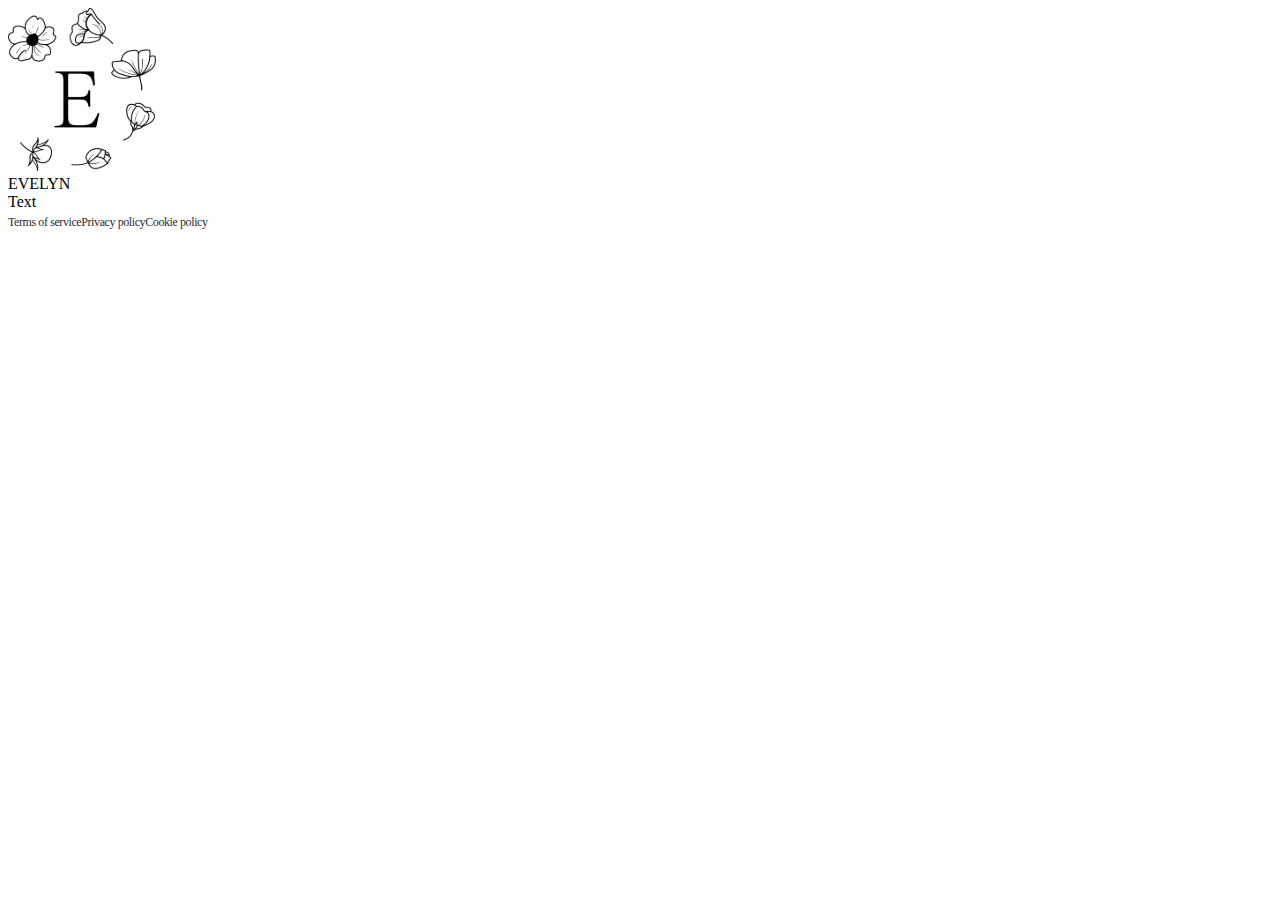
<file: cookie-policy.html>
<!doctype html>
<html lang="en">

<head>
    <!-- Required meta tags -->
    <meta charset="utf-8">
    <meta name="viewport" content="width=device-width, initial-scale=1">
    <meta name="description" content="Skipper agency, online booking platform for charter industry professionals.">
    <meta name="keywords" content="fertility, billings, ovulation, app, evelyn, flo, period, calendar">

    <!-- Style CSS -->
    <link rel="stylesheet" href="css/main.css">

    <!-- Bootstrap CSS -->
    <link href="https://cdn.jsdelivr.net/npm/bootstrap@5.0.2/dist/css/bootstrap.min.css" rel="stylesheet"
        integrity="sha384-EVSTQN3/azprG1Anm3QDgpJLIm9Nao0Yz1ztcQTwFspd3yD65VohhpuuCOmLASjC" crossorigin="anonymous">

    <title>Billings Ovulation Method</title>
</head>

<div class="bg-color d-flex flex-column min-vh-100">        
    <div class="container mx-1">
        <div class="row mb-5 g-5">
            <div class="col">
                <a href="index.html"> <img class="p-5" src="images/Logo.svg" alt="Logo"></a>
            </div>
            <div class="col">
                <span>EVELYN</span>
            </div>
            <!-- <div class="col">
                <span id="login">Login</span>
            </div> -->
        </div>
    </div>

    <div class="container inner-container mx-5 justify-content-md-center">
Text
    </div>

    <footer class="mt-auto">
        <div class="container mx-1">
            <div class="row">
                <div class="col-6 footer-text">
                    <div class="col">
                        <a href="terms-of-service.html">Terms of service</a>
                    </div>
                    <div class="col">
                        <a href="privacy-policy.html">Privacy policy</a>
                    </div>
                    <div class="col">
                        <a href="cookie-policy.html">Cookie policy</a>
                    </div>
                </div>
            </div>
        </div>
    </footer>
</div>
</file>
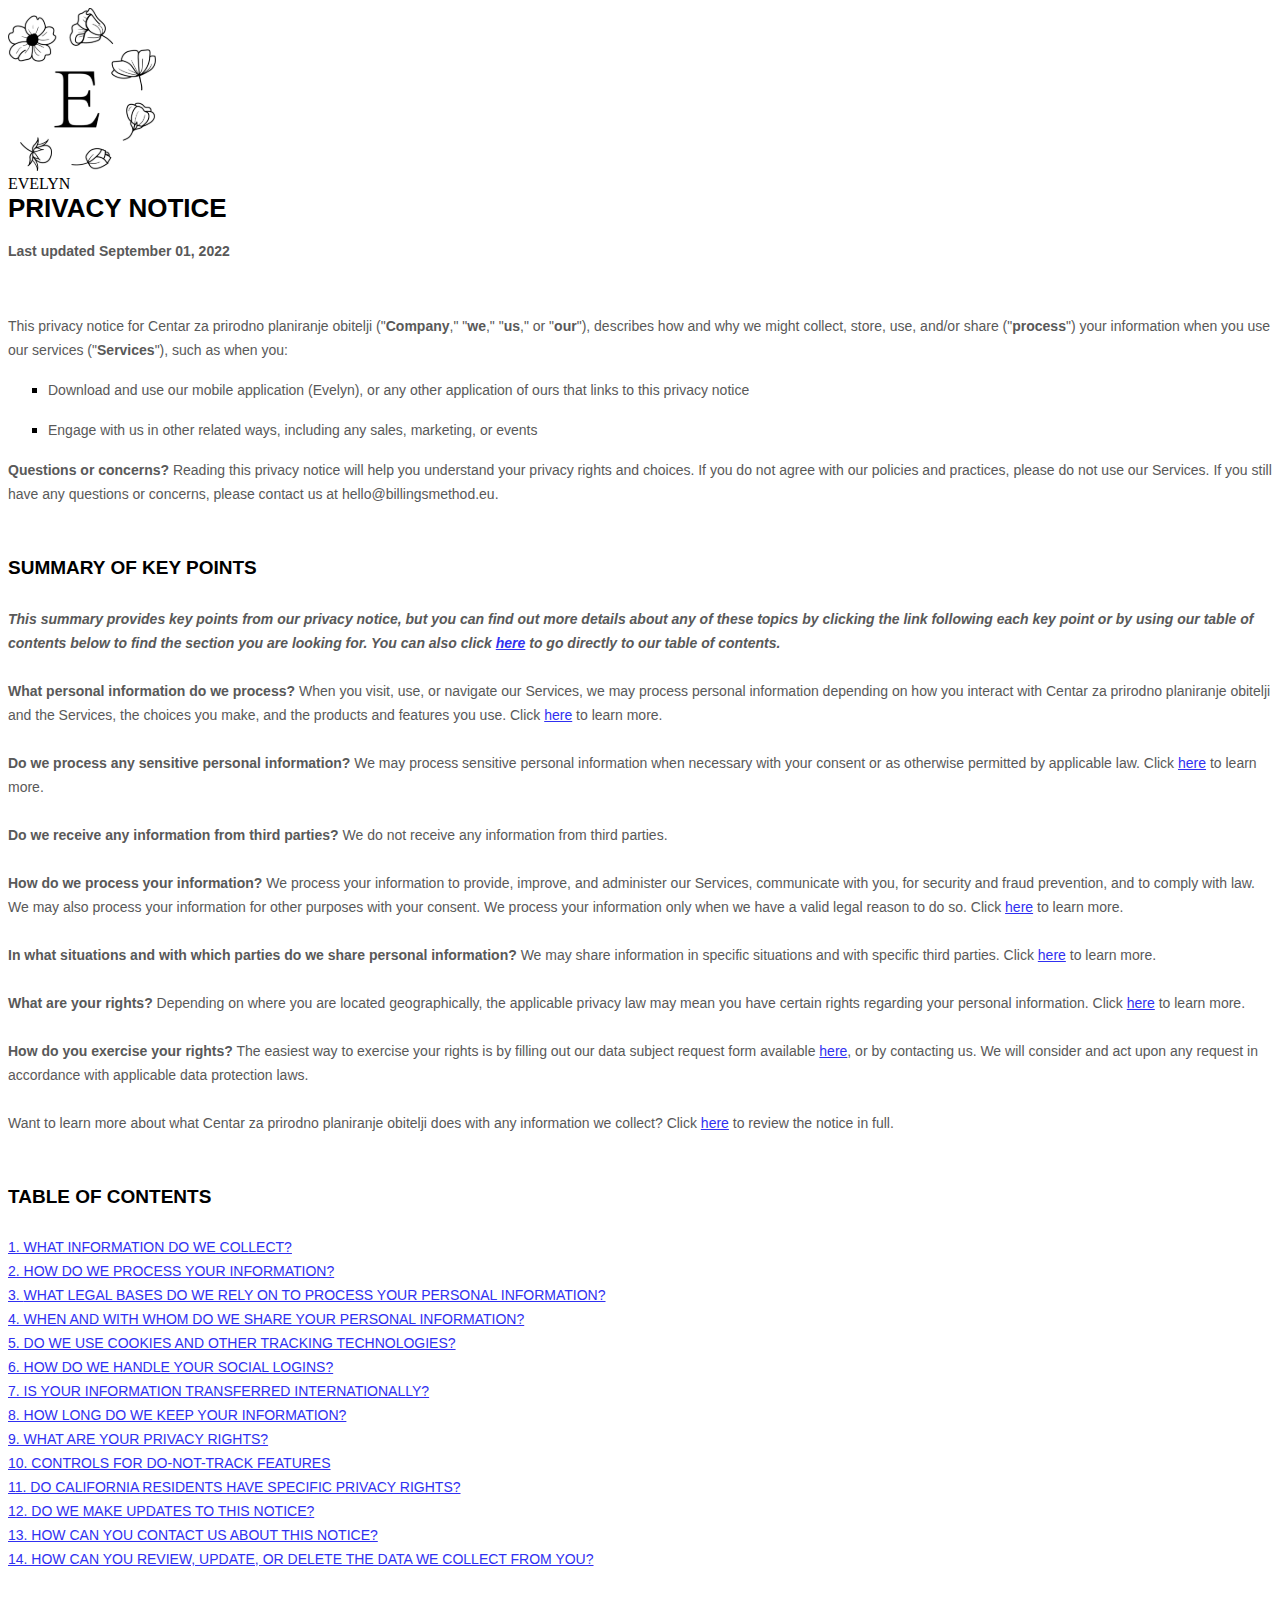
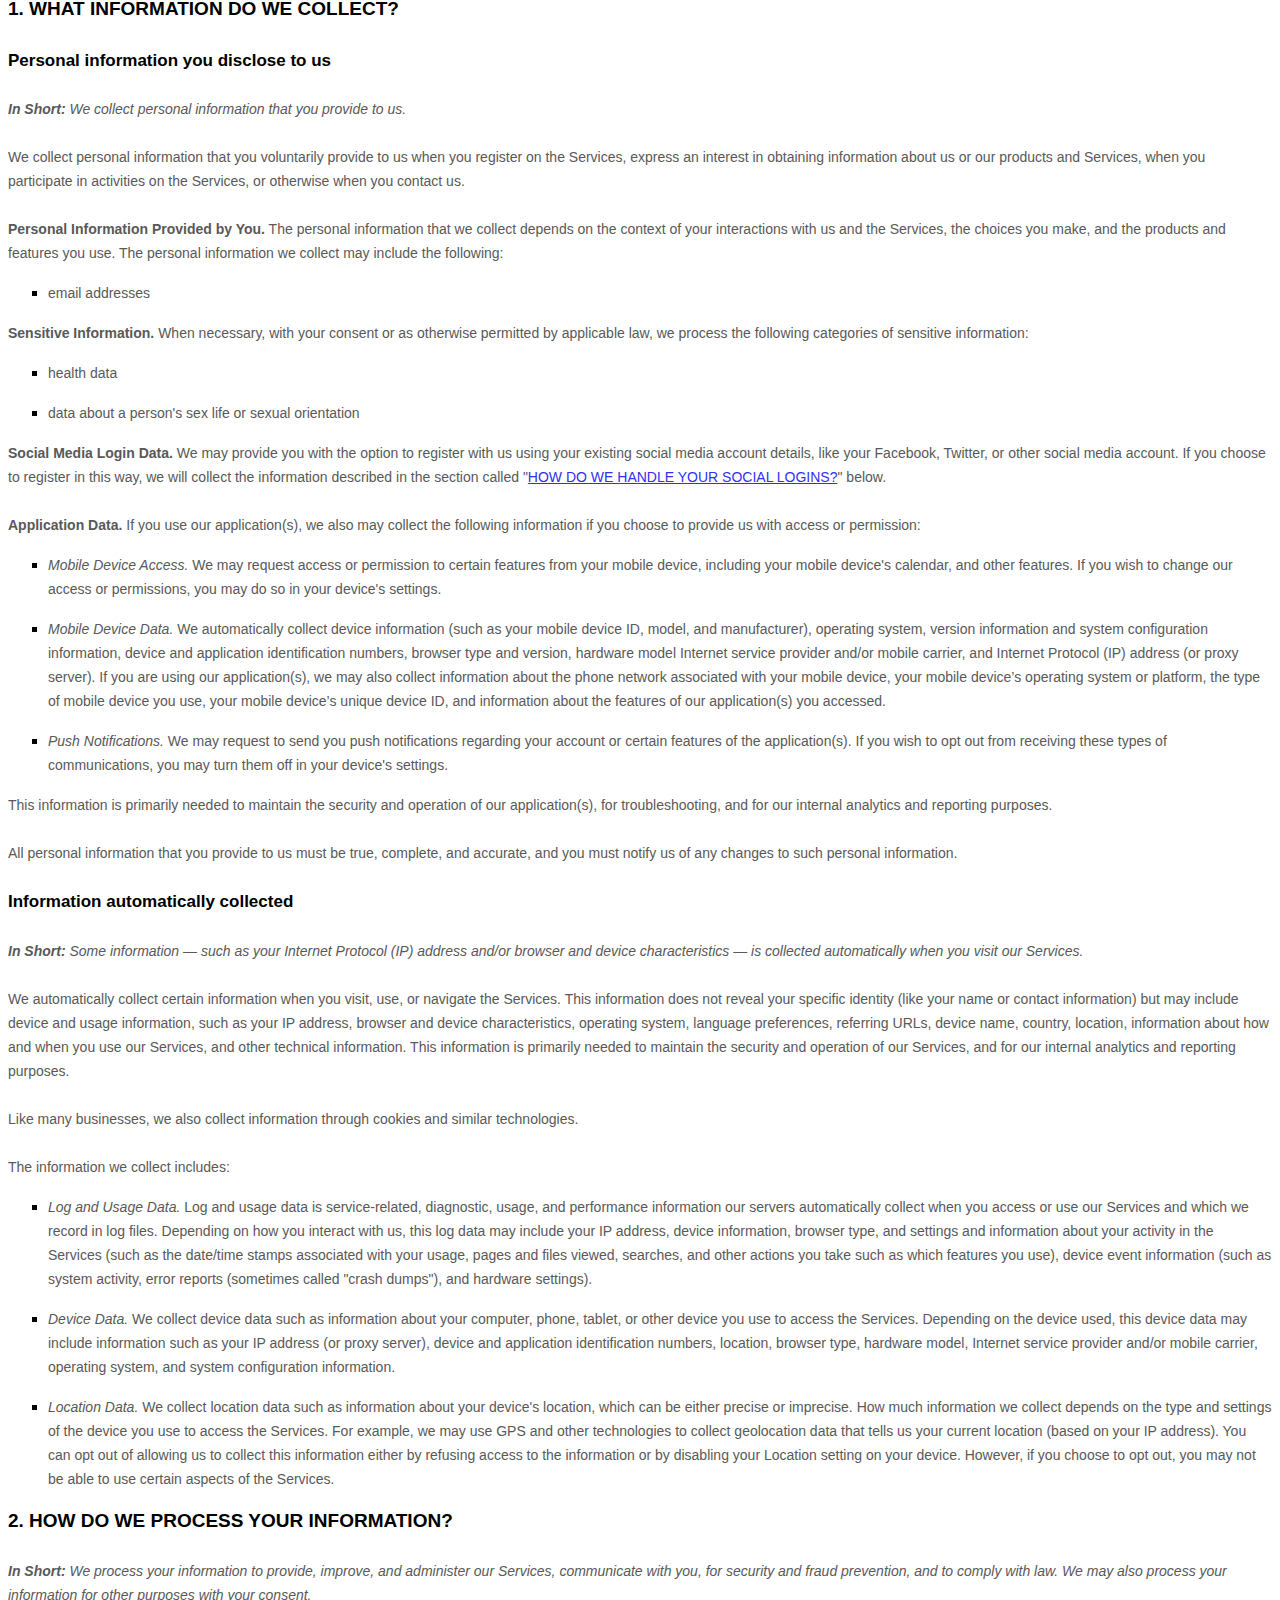
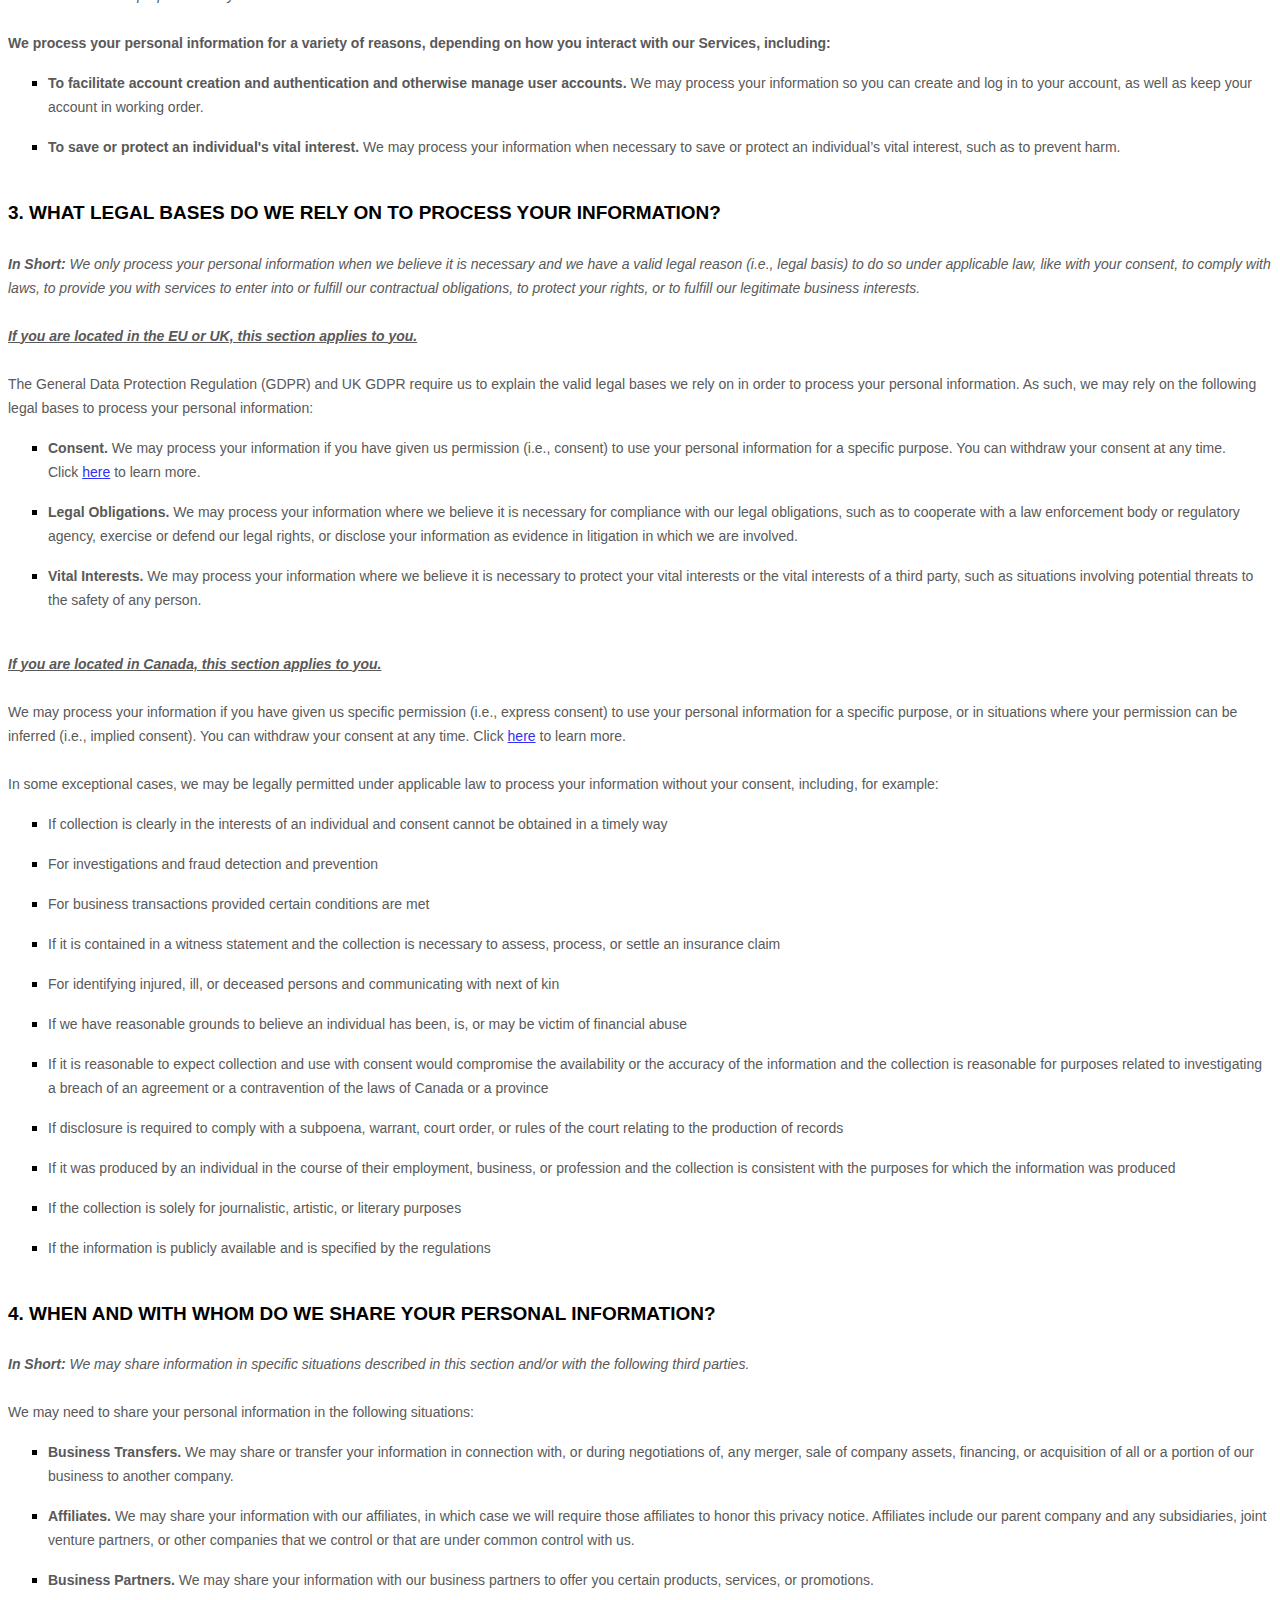
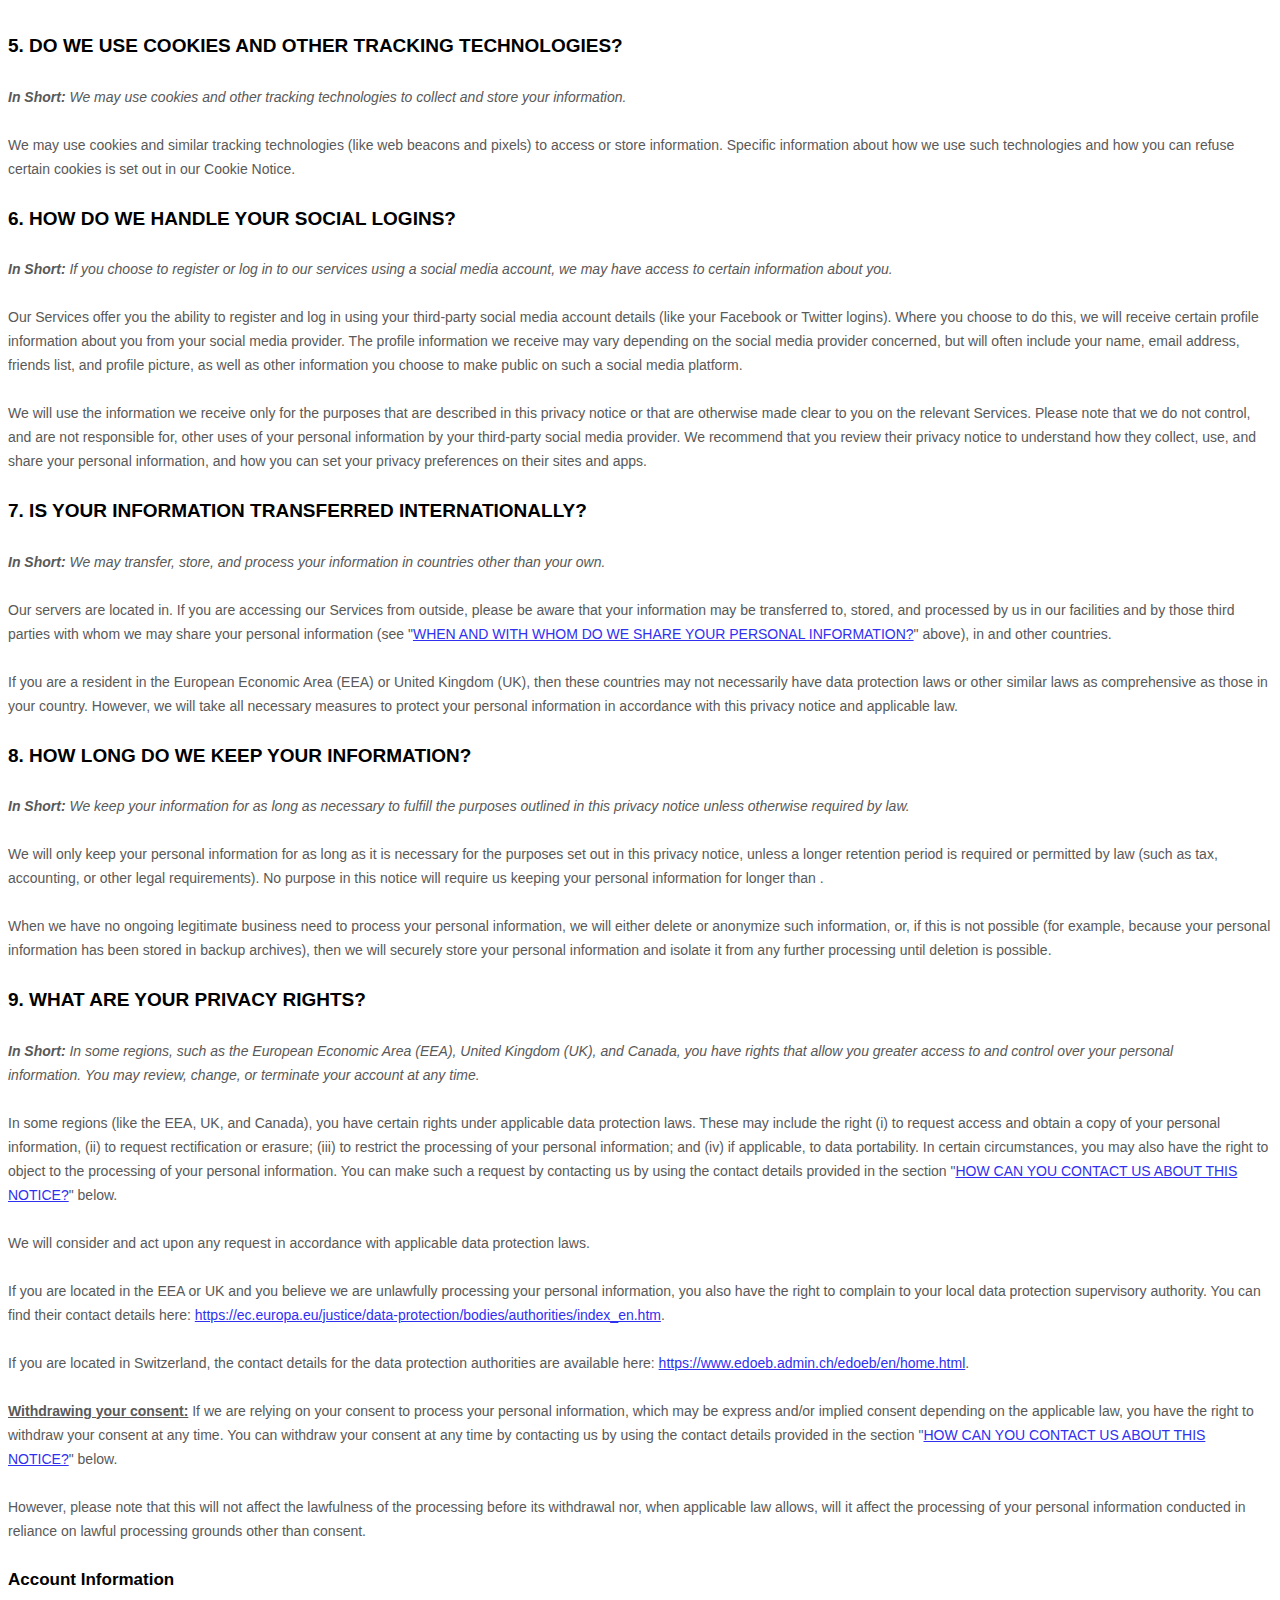
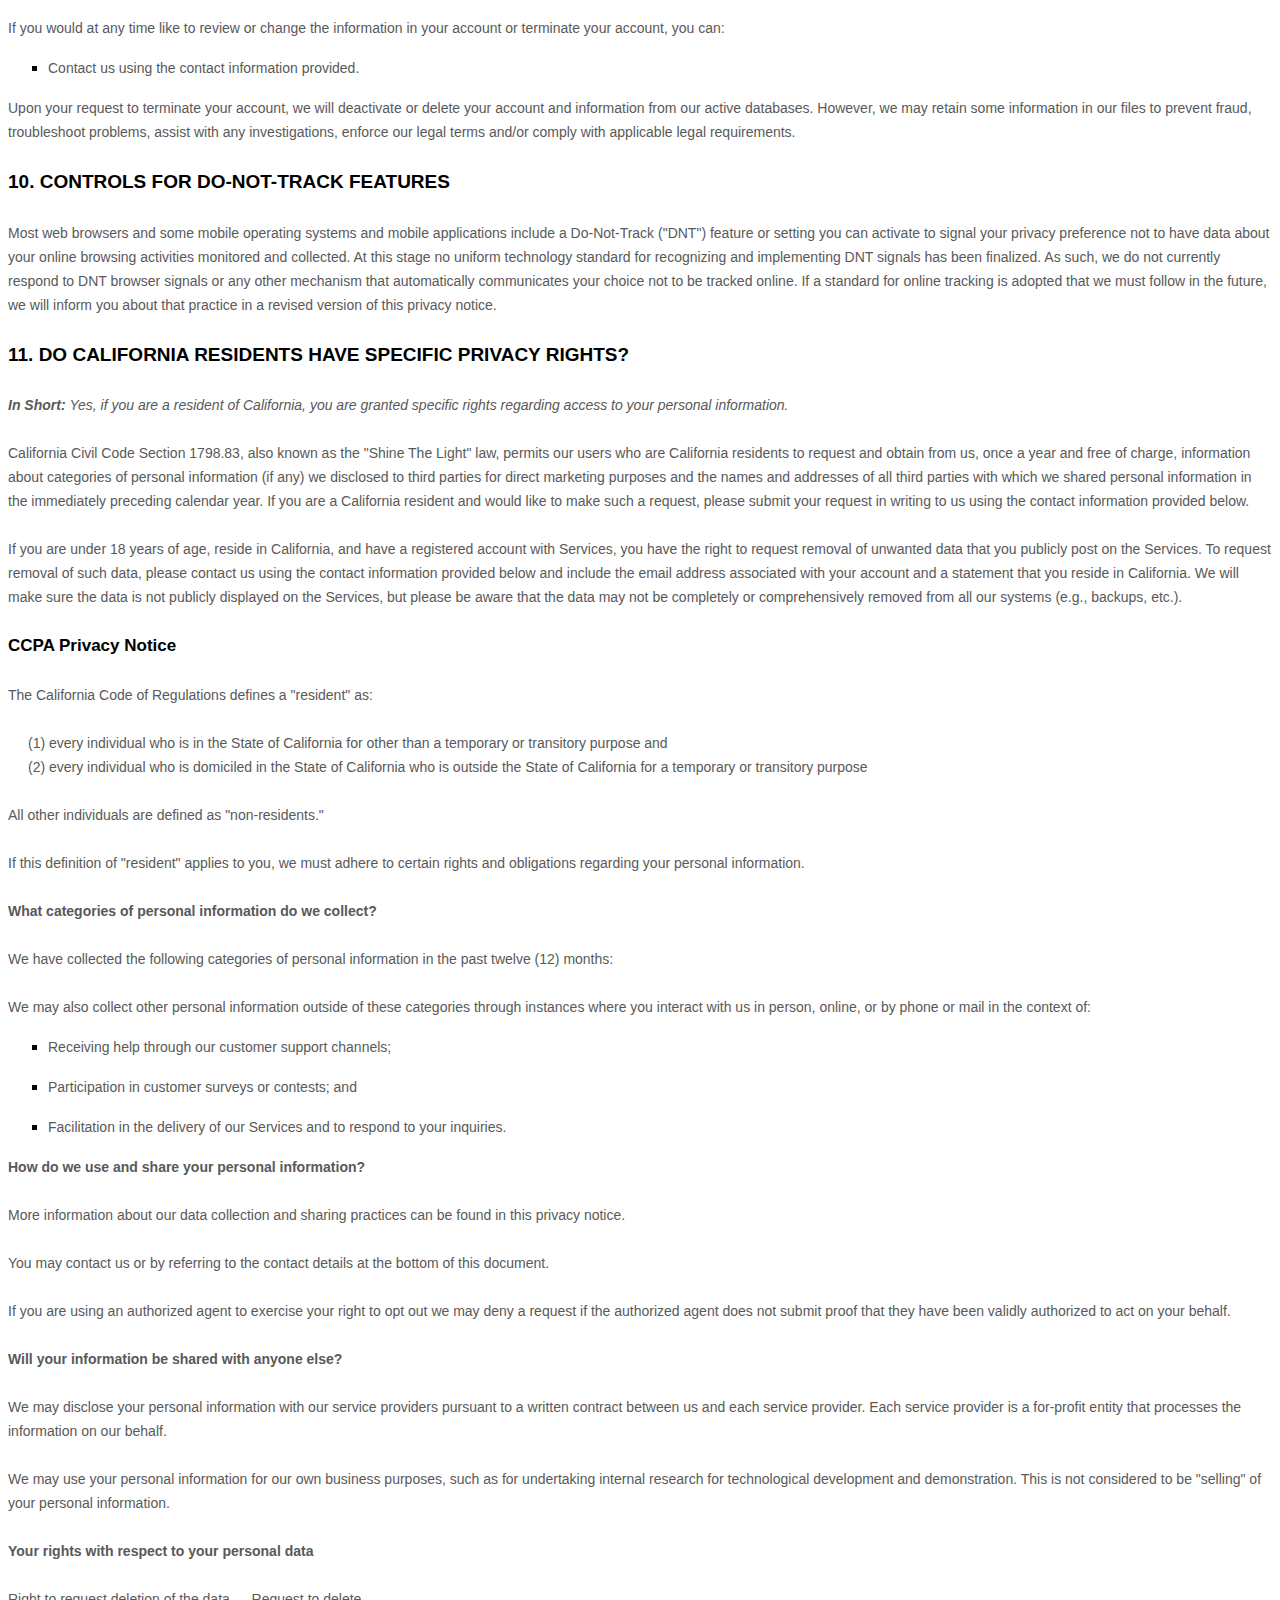
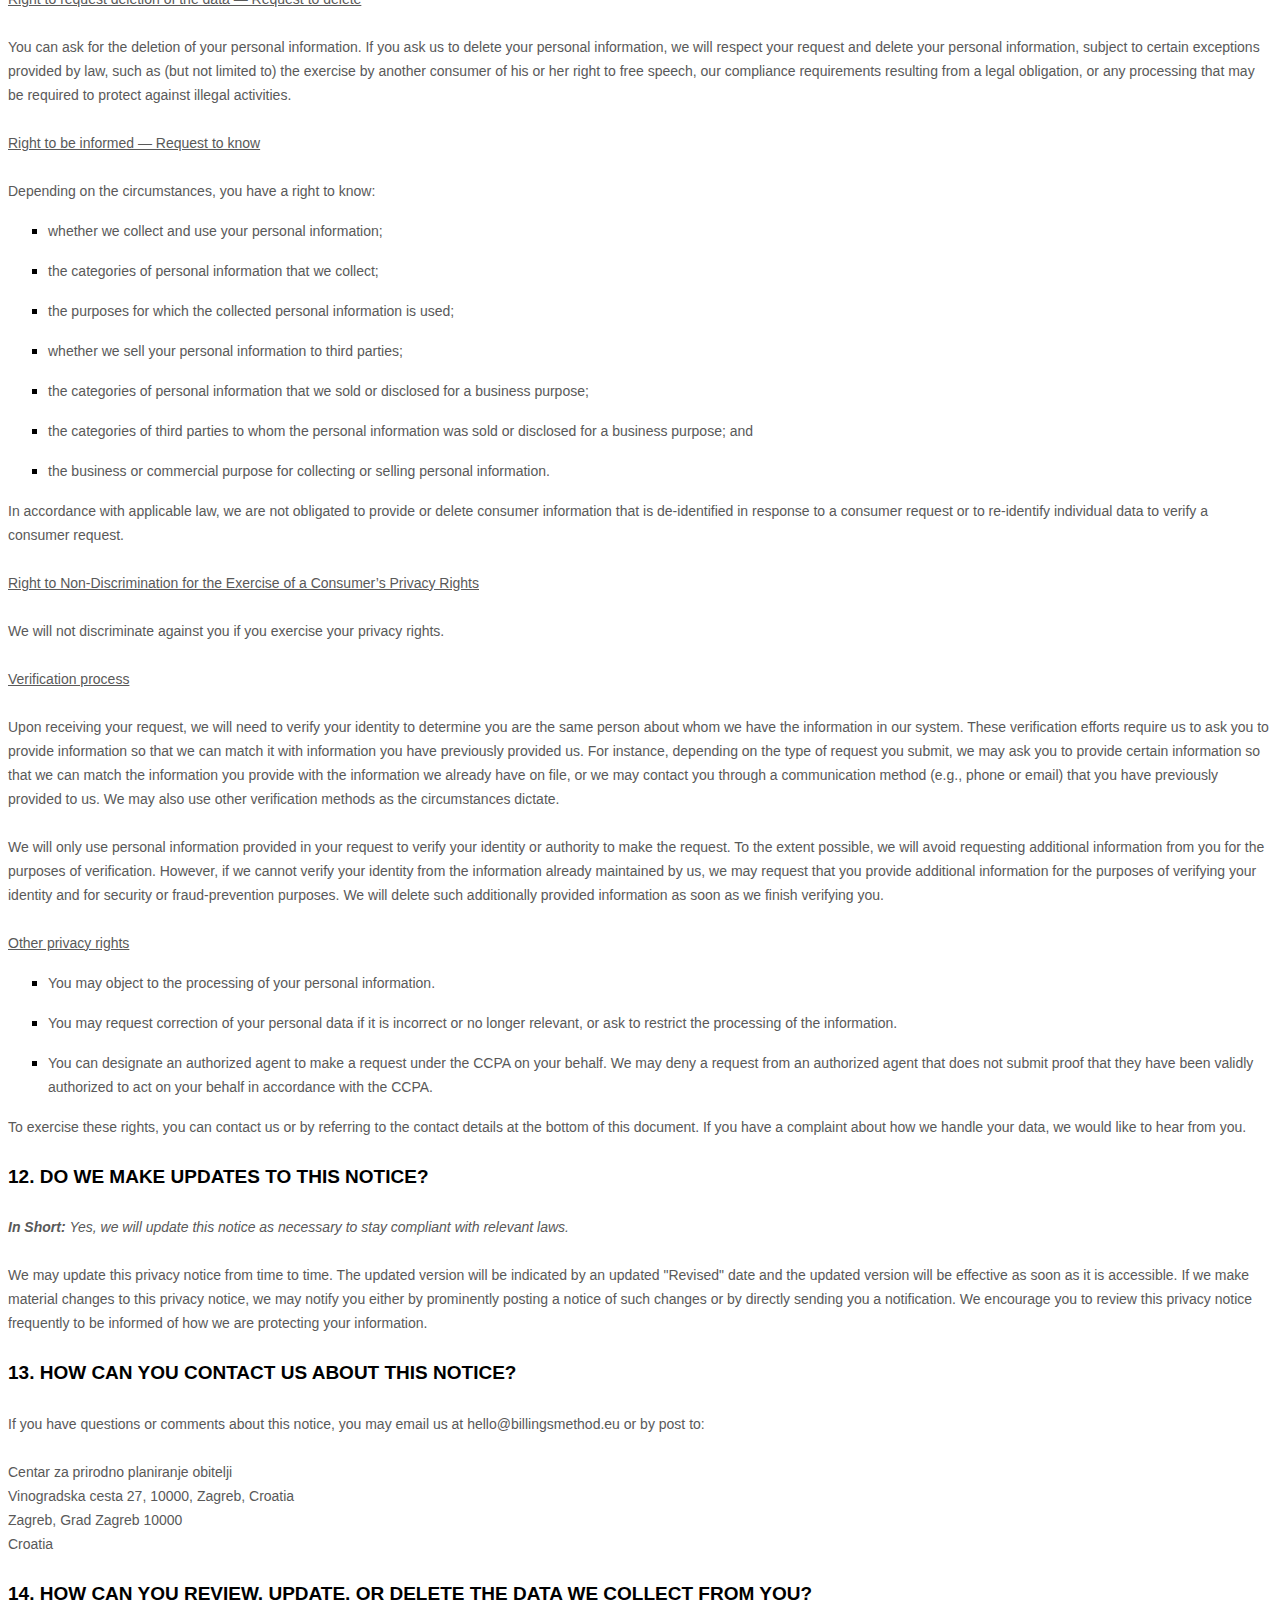
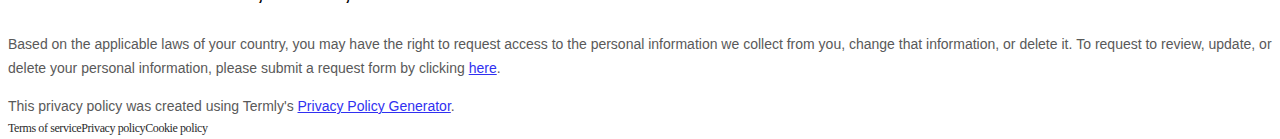
<file: privacy-policy.html>
<!doctype html>
<html lang="en">

<head>
    <!-- Required meta tags -->
    <meta charset="utf-8">
    <meta name="viewport" content="width=device-width, initial-scale=1">
    <meta name="description" content="Skipper agency, online booking platform for charter industry professionals.">
    <meta name="keywords" content="fertility, billings, ovulation, app, evelyn, flo, period, calendar">

    <!-- Style CSS -->
    <link rel="stylesheet" href="css/main.css">

    <!-- Bootstrap CSS -->
    <link href="https://cdn.jsdelivr.net/npm/bootstrap@5.0.2/dist/css/bootstrap.min.css" rel="stylesheet"
        integrity="sha384-EVSTQN3/azprG1Anm3QDgpJLIm9Nao0Yz1ztcQTwFspd3yD65VohhpuuCOmLASjC" crossorigin="anonymous">

    <title>Billings Ovulation Method</title>
</head>

<div class="bg-color d-flex flex-column min-vh-100">
    <div class="container mx-1">
        <div class="row mb-5 g-5">
            <div class="col">
                <a href="index.html"> <img class="p-5" src="images/Logo.svg" alt="Logo"></a>
            </div>
            <div class="col">
                <span>EVELYN</span>
            </div>
            <!-- <div class="col">
                <span id="login">Login</span>
            </div> -->
        </div>
    </div>

    <div class="container inner-container mx-5 justify-content-md-center">
        <style>
            [data-custom-class='body'], [data-custom-class='body'] * {
                    background: transparent !important;
                  }
          [data-custom-class='title'], [data-custom-class='title'] * {
                    font-family: Arial !important;
          font-size: 26px !important;
          color: #000000 !important;
                  }
          [data-custom-class='subtitle'], [data-custom-class='subtitle'] * {
                    font-family: Arial !important;
          color: #595959 !important;
          font-size: 14px !important;
                  }
          [data-custom-class='heading_1'], [data-custom-class='heading_1'] * {
                    font-family: Arial !important;
          font-size: 19px !important;
          color: #000000 !important;
                  }
          [data-custom-class='heading_2'], [data-custom-class='heading_2'] * {
                    font-family: Arial !important;
          font-size: 17px !important;
          color: #000000 !important;
                  }
          [data-custom-class='body_text'], [data-custom-class='body_text'] * {
                    color: #595959 !important;
          font-size: 14px !important;
          font-family: Arial !important;
                  }
          [data-custom-class='link'], [data-custom-class='link'] * {
                    color: #3030F1 !important;
          font-size: 14px !important;
          font-family: Arial !important;
          word-break: break-word !important;
                  }
          </style>
          
                <div data-custom-class="body">
                <div><strong><span style="font-size: 26px;"><span data-custom-class="title">PRIVACY NOTICE</span></span></strong></div><div><br></div><div><span style="color: rgb(127, 127, 127);"><strong><span style="font-size: 15px;"><span data-custom-class="subtitle">Last updated <bdt class="question">September 01, 2022</bdt></span></span></strong></span></div><div><br></div><div><br></div><div><br></div><div style="line-height: 1.5;"><span style="color: rgb(127, 127, 127);"><span style="color: rgb(89, 89, 89); font-size: 15px;"><span data-custom-class="body_text">This privacy notice for <bdt class="question">Centar za prirodno planiranje obitelji</bdt><span style="color: rgb(89, 89, 89);"><span data-custom-class="body_text"><bdt class="block-component"></bdt></span></span> (<bdt class="block-component"></bdt>"<bdt class="block-component"></bdt><strong>Company</strong><bdt class="statement-end-if-in-editor"></bdt>," "<strong>we</strong>," "<strong>us</strong>," or "<strong>our</strong>"<bdt class="statement-end-if-in-editor"></bdt></span><span data-custom-class="body_text">), describes how and why we might collect, store, use, and/or share (<bdt class="block-component"></bdt>"<strong>process</strong>"<bdt class="statement-end-if-in-editor"></bdt>) your information when you use our services (<bdt class="block-component"></bdt>"<strong>Services</strong>"<bdt class="statement-end-if-in-editor"></bdt>), such as when you:</span></span></span><span style="font-size: 15px;"><span style="color: rgb(127, 127, 127);"><span data-custom-class="body_text"><span style="color: rgb(89, 89, 89);"><span data-custom-class="body_text"><bdt class="block-component"></bdt></span></span></span></span></span></span></span></span></li></ul><div><bdt class="block-component"><span style="font-size: 15px;"><span style="font-size: 15px;"><span style="color: rgb(127, 127, 127);"><span data-custom-class="body_text"><span style="color: rgb(89, 89, 89);"><span data-custom-class="body_text"><bdt class="block-component"></bdt></span></span></span></span></span></span></bdt></div><ul><li style="line-height: 1.5;"><span style="font-size: 15px; color: rgb(89, 89, 89);"><span style="font-size: 15px; color: rgb(89, 89, 89);"><span data-custom-class="body_text">Download and use<bdt class="block-component"></bdt> our mobile application<bdt class="block-component"></bdt> (<bdt class="question">Evelyn)<span style="font-size: 15px; color: rgb(89, 89, 89);"><span style="font-size: 15px; color: rgb(89, 89, 89);"><span data-custom-class="body_text"><span style="font-size: 15px;"><span style="color: rgb(89, 89, 89);"><span data-custom-class="body_text"><span style="font-size: 15px;"><span style="color: rgb(89, 89, 89);"><bdt class="statement-end-if-in-editor">,</bdt></span></span></span></span></span></span></span></span></bdt></span><span data-custom-class="body_text"><span style="font-size: 15px;"><span style="color: rgb(89, 89, 89);"><span data-custom-class="body_text"><span style="font-size: 15px;"><span style="color: rgb(89, 89, 89);"><bdt class="statement-end-if-in-editor"><bdt class="block-component"> or any other application of ours that links to this privacy notice</bdt></bdt></span></span></span></span></span></span></span></span></li></ul><div style="line-height: 1.5;"><span style="font-size: 15px;"><span style="color: rgb(127, 127, 127);"><span data-custom-class="body_text"><span style="color: rgb(89, 89, 89);"><span data-custom-class="body_text"><bdt class="block-component"></bdt></span></span></span></span></span></div><ul><li style="line-height: 1.5;"><span style="font-size: 15px; color: rgb(89, 89, 89);"><span style="font-size: 15px; color: rgb(89, 89, 89);"><span data-custom-class="body_text">Engage with us in other related ways, including any sales, marketing, or events<span style="font-size: 15px;"><span style="color: rgb(89, 89, 89);"><span data-custom-class="body_text"><span style="font-size: 15px;"><span style="color: rgb(89, 89, 89);"><bdt class="statement-end-if-in-editor"></bdt></span></span></span></span></span></span></span></span></li></ul><div style="line-height: 1.5;"><span style="font-size: 15px;"><span style="color: rgb(127, 127, 127);"><span data-custom-class="body_text"><strong>Questions or concerns? </strong>Reading this privacy notice will help you understand your privacy rights and choices. If you do not agree with our policies and practices, please do not use our Services. If you still have any questions or concerns, please contact us at <bdt class="question">hello@billingsmethod.eu</bdt>.</span></span></span></div><div style="line-height: 1.5;"><br></div><div style="line-height: 1.5;"><br></div><div style="line-height: 1.5;"><strong><span style="font-size: 15px;"><span data-custom-class="heading_1">SUMMARY OF KEY POINTS</span></span></strong></div><div style="line-height: 1.5;"><br></div><div style="line-height: 1.5;"><span style="font-size: 15px;"><span data-custom-class="body_text"><strong><em>This summary provides key points from our privacy notice, but you can find out more details about any of these topics by clicking the link following each key point or by using our table of contents below to find the section you are looking for. You can also click </em></strong></span></span><a data-custom-class="link" href="#toc"><span style="font-size: 15px;"><span data-custom-class="body_text"><strong><em>here</em></strong></span></span></a><span style="font-size: 15px;"><span data-custom-class="body_text"><strong><em> to go directly to our table of contents.</em></strong></span></span></div><div style="line-height: 1.5;"><br></div><div style="line-height: 1.5;"><span style="font-size: 15px;"><span data-custom-class="body_text"><strong>What personal information do we process?</strong> When you visit, use, or navigate our Services, we may process personal information depending on how you interact with <bdt class="block-component"></bdt><bdt class="question">Centar za prirodno planiranje obitelji</bdt><bdt class="statement-end-if-in-editor"></bdt> and the Services, the choices you make, and the products and features you use. Click </span></span><a data-custom-class="link" href="#personalinfo"><span style="font-size: 15px;"><span data-custom-class="body_text">here</span></span></a><span style="font-size: 15px;"><span data-custom-class="body_text"> to learn more.</span></span></div><div style="line-height: 1.5;"><br></div><div style="line-height: 1.5;"><span style="font-size: 15px;"><span data-custom-class="body_text"><strong>Do we process any sensitive personal information?</strong> <bdt class="block-component"></bdt>We may process sensitive personal information when necessary with your consent or as otherwise permitted by applicable law. Click </span></span><a data-custom-class="link" href="#sensitiveinfo"><span style="font-size: 15px;"><span data-custom-class="body_text">here</span></span></a><span style="font-size: 15px;"><span data-custom-class="body_text"> to learn more.<bdt class="statement-end-if-in-editor"></bdt></span></span></div><div style="line-height: 1.5;"><br></div><div style="line-height: 1.5;"><span style="font-size: 15px;"><span data-custom-class="body_text"><strong>Do we receive any information from third parties?</strong> <bdt class="block-component"></bdt>We do not receive any information from third parties.<bdt class="else-block"></bdt></span></span></div><div style="line-height: 1.5;"><br></div><div style="line-height: 1.5;"><span style="font-size: 15px;"><span data-custom-class="body_text"><strong>How do we process your information?</strong> We process your information to provide, improve, and administer our Services, communicate with you, for security and fraud prevention, and to comply with law. We may also process your information for other purposes with your consent. We process your information only when we have a valid legal reason to do so. Click </span></span><a data-custom-class="link" href="#infouse"><span style="font-size: 15px;"><span data-custom-class="body_text">here</span></span></a><span style="font-size: 15px;"><span data-custom-class="body_text"> to learn more.</span></span></div><div style="line-height: 1.5;"><br></div><div style="line-height: 1.5;"><span style="font-size: 15px;"><span data-custom-class="body_text"><strong>In what situations and with which <bdt class="block-component"></bdt>parties do we share personal information?</strong> We may share information in specific situations and with specific <bdt class="block-component"></bdt>third parties. Click </span></span><a data-custom-class="link" href="#whoshare"><span style="font-size: 15px;"><span data-custom-class="body_text">here</span></span></a><span style="font-size: 15px;"><span data-custom-class="body_text"> to learn more.<bdt class="block-component"></bdt></span></span></div><div style="line-height: 1.5;"><br></div><div style="line-height: 1.5;"><span style="font-size: 15px;"><span data-custom-class="body_text"><strong>What are your rights?</strong> Depending on where you are located geographically, the applicable privacy law may mean you have certain rights regarding your personal information. Click </span></span><a data-custom-class="link" href="#privacyrights"><span style="font-size: 15px;"><span data-custom-class="body_text">here</span></span></a><span style="font-size: 15px;"><span data-custom-class="body_text"> to learn more.</span></span></div><div style="line-height: 1.5;"><br></div><div style="line-height: 1.5;"><span style="font-size: 15px;"><span data-custom-class="body_text"><strong>How do you exercise your rights?</strong> The easiest way to exercise your rights is by filling out our data subject request form available <bdt class="block-component"></bdt></span></span><a data-custom-class="link" href="https://app.termly.io/notify/a60f4843-e7bb-4780-9350-92d2bf959b00" rel="noopener noreferrer" target="_blank"><span style="font-size: 15px;"><span data-custom-class="body_text">here</span></span></a><span style="font-size: 15px;"><span data-custom-class="body_text"><bdt class="statement-end-if-in-editor"></bdt>, or by contacting us. We will consider and act upon any request in accordance with applicable data protection laws.</span></span></div><div style="line-height: 1.5;"><br></div><div style="line-height: 1.5;"><span style="font-size: 15px;"><span data-custom-class="body_text">Want to learn more about what <bdt class="block-component"></bdt><bdt class="question">Centar za prirodno planiranje obitelji</bdt><bdt class="statement-end-if-in-editor"></bdt> does with any information we collect? Click </span></span><a data-custom-class="link" href="#toc"><span style="font-size: 15px;"><span data-custom-class="body_text">here</span></span></a><span style="font-size: 15px;"><span data-custom-class="body_text"> to review the notice in full.</span></span></div><div style="line-height: 1.5;"><br></div><div style="line-height: 1.5;"><br></div><div id="toc" style="line-height: 1.5;"><span style="font-size: 15px;"><span style="color: rgb(127, 127, 127);"><span style="color: rgb(0, 0, 0);"><strong><span data-custom-class="heading_1">TABLE OF CONTENTS</span></strong></span></span></span></div><div style="line-height: 1.5;"><br></div><div style="line-height: 1.5;"><span style="font-size: 15px;"><a data-custom-class="link" href="#infocollect"><span style="color: rgb(89, 89, 89);">1. WHAT INFORMATION DO WE COLLECT?</span></a></span></div><div style="line-height: 1.5;"><span style="font-size: 15px;"><a data-custom-class="link" href="#infouse"><span style="color: rgb(89, 89, 89);">2. HOW DO WE PROCESS YOUR INFORMATION?<bdt class="block-component"></bdt></span></a></span></div><div style="line-height: 1.5;"><span style="font-size: 15px;"><a data-custom-class="link" href="#legalbases"><span style="color: rgb(89, 89, 89);">3. <span style="font-size: 15px;"><span style="color: rgb(89, 89, 89);">WHAT LEGAL BASES DO WE RELY ON TO PROCESS YOUR PERSONAL INFORMATION?</span></span><bdt class="statement-end-if-in-editor"></bdt></span></a></span></div><div style="line-height: 1.5;"><span style="font-size: 15px;"><span style="color: rgb(89, 89, 89);"><a data-custom-class="link" href="#whoshare">4. WHEN AND WITH WHOM DO WE SHARE YOUR PERSONAL INFORMATION?</a></span><span data-custom-class="body_text"><bdt class="block-component"></bdt></span></a><span style="color: rgb(127, 127, 127);"><span style="color: rgb(89, 89, 89);"><span data-custom-class="body_text"><span style="color: rgb(89, 89, 89);"><bdt class="block-component"></bdt></span></span></span></span></span></div><div style="line-height: 1.5;"><span style="font-size: 15px;"><a data-custom-class="link" href="#cookies"><span style="color: rgb(89, 89, 89);">5. DO WE USE COOKIES AND OTHER TRACKING TECHNOLOGIES?</span></a><span style="color: rgb(127, 127, 127);"><span style="color: rgb(89, 89, 89);"><span data-custom-class="body_text"><span style="color: rgb(89, 89, 89);"><bdt class="statement-end-if-in-editor"></bdt></span></span><span data-custom-class="body_text"><span style="color: rgb(89, 89, 89);"><span style="color: rgb(89, 89, 89);"><span style="color: rgb(89, 89, 89);"><bdt class="block-component"></bdt></span></span></span></span></span></span></span></div><div style="line-height: 1.5;"><span style="font-size: 15px;"><a data-custom-class="link" href="#sociallogins"><span style="color: rgb(89, 89, 89);"><span style="color: rgb(89, 89, 89);"><span style="color: rgb(89, 89, 89);">6. HOW DO WE HANDLE YOUR SOCIAL LOGINS?</span></span></span></a><span style="color: rgb(127, 127, 127);"><span style="color: rgb(89, 89, 89);"><span data-custom-class="body_text"><span style="color: rgb(89, 89, 89);"><span style="color: rgb(89, 89, 89);"><span style="color: rgb(89, 89, 89);"><bdt class="statement-end-if-in-editor"></bdt></span></span><bdt class="block-component"></bdt></span></span></span></span></span></div><div style="line-height: 1.5;"><span style="font-size: 15px;"><a data-custom-class="link" href="#intltransfers"><span style="color: rgb(89, 89, 89);">7. IS YOUR INFORMATION TRANSFERRED INTERNATIONALLY?</span></a><span style="color: rgb(127, 127, 127);"><span style="color: rgb(89, 89, 89);"><span data-custom-class="body_text"><span style="color: rgb(89, 89, 89);"><bdt class="statement-end-if-in-editor"></bdt></span></span></span></span></span></div><div style="line-height: 1.5;"><span style="font-size: 15px;"><a data-custom-class="link" href="#inforetain"><span style="color: rgb(89, 89, 89);">8. HOW LONG DO WE KEEP YOUR INFORMATION?</span></a><span style="color: rgb(127, 127, 127);"><span style="color: rgb(89, 89, 89);"><span data-custom-class="body_text"><span style="color: rgb(89, 89, 89);"><span style="color: rgb(89, 89, 89);"><bdt class="block-component"></bdt><bdt class="block-component"></bdt></span></span></span></span></span></div><div style="line-height: 1.5;"><span style="font-size: 15px;"><span style="color: rgb(89, 89, 89);"><a data-custom-class="link" href="#privacyrights">9. WHAT ARE YOUR PRIVACY RIGHTS?</a></span></span></div><div style="line-height: 1.5;"><span style="font-size: 15px;"><a data-custom-class="link" href="#DNT"><span style="color: rgb(89, 89, 89);">10. CONTROLS FOR DO-NOT-TRACK FEATURES</span></a></span></div><div style="line-height: 1.5;"><span style="font-size: 15px;"><a data-custom-class="link" href="#caresidents"><span style="color: rgb(89, 89, 89);">11. DO CALIFORNIA RESIDENTS HAVE SPECIFIC PRIVACY RIGHTS?</span></a></span></div><div style="line-height: 1.5;"><span style="font-size: 15px;"><a data-custom-class="link" href="#policyupdates"><span style="color: rgb(89, 89, 89);">12. DO WE MAKE UPDATES TO THIS NOTICE?</span></a></span></div><div style="line-height: 1.5;"><a data-custom-class="link" href="#contact"><span style="color: rgb(89, 89, 89); font-size: 15px;">13. HOW CAN YOU CONTACT US ABOUT THIS NOTICE?</span></a></div><div style="line-height: 1.5;"><a data-custom-class="link" href="#request"><span style="color: rgb(89, 89, 89);">14. HOW CAN YOU REVIEW, UPDATE, OR DELETE THE DATA WE COLLECT FROM YOU?</span></a></div><div style="line-height: 1.5;"><br></div><div id="infocollect" style="line-height: 1.5;"><span style="color: rgb(127, 127, 127);"><span style="color: rgb(89, 89, 89); font-size: 15px;"><span style="font-size: 15px; color: rgb(89, 89, 89);"><span style="font-size: 15px; color: rgb(89, 89, 89);"><span id="control" style="color: rgb(0, 0, 0);"><strong><span data-custom-class="heading_1">1. WHAT INFORMATION DO WE COLLECT?</span></strong></span></span></span></span></span></div><div style="line-height: 1.5;"><br></div><div id="personalinfo" style="line-height: 1.5;"><span data-custom-class="heading_2" style="color: rgb(0, 0, 0);"><span style="font-size: 15px;"><strong>Personal information you disclose to us</strong></span></span></div><div><div><br></div><div style="line-height: 1.5;"><span style="color: rgb(127, 127, 127);"><span style="color: rgb(89, 89, 89); font-size: 15px;"><span data-custom-class="body_text"><span style="font-size: 15px; color: rgb(89, 89, 89);"><span style="font-size: 15px; color: rgb(89, 89, 89);"><span data-custom-class="body_text"><strong><em>In Short:</em></strong></span></span></span></span><span data-custom-class="body_text"><span style="font-size: 15px; color: rgb(89, 89, 89);"><span style="font-size: 15px; color: rgb(89, 89, 89);"><span data-custom-class="body_text"><strong><em> </em></strong><em>We collect personal information that you provide to us.</em></span></span></span></span></span></span></div></div><div style="line-height: 1.5;"><br></div><div style="line-height: 1.5;"><span style="font-size: 15px; color: rgb(89, 89, 89);"><span style="font-size: 15px; color: rgb(89, 89, 89);"><span data-custom-class="body_text">We collect personal information that you voluntarily provide to us when you <span style="font-size: 15px;"><bdt class="block-component"></bdt></span>register on the Services, </span><span style="font-size: 15px;"><span data-custom-class="body_text"><span style="font-size: 15px;"><bdt class="statement-end-if-in-editor"></bdt></span></span><span data-custom-class="body_text">express an interest in obtaining information about us or our products and Services, when you participate in activities on the Services, or otherwise when you contact us.</span></span></span></span></div><div style="line-height: 1.5;"><br></div><div style="line-height: 1.5;"><span style="font-size: 15px; color: rgb(89, 89, 89);"><span style="font-size: 15px; color: rgb(89, 89, 89);"><span data-custom-class="body_text"><span style="font-size: 15px;"><bdt class="block-component"></bdt></span></span></span></span></div><div style="line-height: 1.5;"><span style="font-size: 15px; color: rgb(89, 89, 89);"><span style="font-size: 15px; color: rgb(89, 89, 89);"><span data-custom-class="body_text"><strong>Personal Information Provided by You.</strong> The personal information that we collect depends on the context of your interactions with us and the Services, the choices you make, and the products and features you use. The personal information we collect may include the following:<span style="font-size: 15px;"><span data-custom-class="body_text"><bdt class="forloop-component"></bdt></span></span></span></span></span></div><ul><li style="line-height: 1.5;"><span style="font-size: 15px; color: rgb(89, 89, 89);"><span style="font-size: 15px; color: rgb(89, 89, 89);"><span data-custom-class="body_text"><span style="font-size: 15px;"><span data-custom-class="body_text"><bdt class="question">email addresses</bdt></span></span></span></span></span></li></ul><div style="line-height: 1.5;"><span style="font-size: 15px; color: rgb(89, 89, 89);"><span style="font-size: 15px; color: rgb(89, 89, 89);"><span data-custom-class="body_text"><span style="font-size: 15px;"><span data-custom-class="body_text"><bdt class="forloop-component"></bdt></span><span data-custom-class="body_text"><bdt class="statement-end-if-in-editor"></bdt></span></span></span></span></span></div><div id="sensitiveinfo" style="line-height: 1.5;"><span style="font-size: 15px;"><span data-custom-class="body_text"><strong>Sensitive Information.</strong> <bdt class="block-component"></bdt>When necessary, with your consent or as otherwise permitted by applicable law, we process the following categories of sensitive information:<bdt class="forloop-component"></bdt></span></span></div><ul><li style="line-height: 1.5;"><span style="font-size: 15px;"><span data-custom-class="body_text"><bdt class="question">health data</bdt></span></span></li></ul><div><span style="font-size: 15px;"><span data-custom-class="body_text"><bdt class="forloop-component"></bdt></span></span></div><ul><li style="line-height: 1.5;"><span style="font-size: 15px;"><span data-custom-class="body_text"><bdt class="question">data about a person's sex life or sexual orientation</bdt></span></span></li></ul><div><span style="font-size: 15px;"><span data-custom-class="body_text"><bdt class="forloop-component"></bdt></span><span data-custom-class="body_text"><bdt class="statement-end-if-in-editor"></bdt></span></span><span style="font-size: 15px; color: rgb(89, 89, 89);"><span style="font-size: 15px; color: rgb(89, 89, 89);"><span data-custom-class="body_text"><span style="font-size: 15px;"><span data-custom-class="body_text"><bdt class="block-component"><bdt class="block-component"></bdt></bdt></span></span></span></span></span></div><div style="line-height: 1.5;"><span style="font-size: 15px; color: rgb(89, 89, 89);"><span style="font-size: 15px; color: rgb(89, 89, 89);"><span data-custom-class="body_text"><strong>Social Media Login Data. </strong>We may provide you with the option to register with us using your existing social media account details, like your Facebook, Twitter, or other social media account. If you choose to register in this way, we will collect the information described in the section called <bdt class="block-component"></bdt>"<bdt class="statement-end-if-in-editor"></bdt><span style="font-size: 15px;"><span data-custom-class="body_text"><span style="font-size: 15px;"><span style="color: rgb(89, 89, 89);"><a data-custom-class="link" href="#sociallogins">HOW DO WE HANDLE YOUR SOCIAL LOGINS?</a></span></span></span></span><bdt class="block-component"></bdt>"<bdt class="statement-end-if-in-editor"></bdt> below.</span></span></span></div><div style="line-height: 1.5;"><br></div><div style="line-height: 1.5;"><span style="font-size: 15px; color: rgb(89, 89, 89);"><span style="font-size: 15px; color: rgb(89, 89, 89);"><span data-custom-class="body_text"><span style="font-size: 15px;"><bdt class="statement-end-if-in-editor"><bdt class="statement-end-if-in-editor"></bdt></bdt></span></span></span></span><bdt class="block-component"> <bdt class="block-component"></bdt></bdt></div><div style="line-height: 1.5;"><span data-custom-class="body_text"><span style="font-size: 15px;"><strong>Application Data.</strong> If you use our application(s), we also may collect the following information if you choose to provide us with access or permission:<bdt class="block-component"></bdt></span></span></li></ul><div style="line-height: 1.5;"><bdt class="block-component"><span style="font-size: 15px;"><span data-custom-class="body_text"></span></span></bdt></div><ul><li style="line-height: 1.5;"><span style="font-size: 15px;"><span data-custom-class="body_text"><em>Mobile Device Access.</em> We may request access or permission to certain features from your mobile device, including your mobile device's <bdt class="forloop-component"></bdt><bdt class="question">calendar</bdt>, <bdt class="forloop-component"></bdt>and other features. If you wish to change our access or permissions, you may do so in your device's settings.<bdt class="statement-end-if-in-editor"></bdt></span></span></li></ul><div style="line-height: 1.5;"><bdt class="block-component"><span style="font-size: 15px;"><span data-custom-class="body_text"></span></span></bdt></div><ul><li style="line-height: 1.5;"><span style="font-size: 15px;"><span data-custom-class="body_text"><em>Mobile Device Data.</em> We automatically collect device information (such as your mobile device ID, model, and manufacturer), operating system, version information and system configuration information, device and application identification numbers, browser type and version, hardware model Internet service provider and/or mobile carrier, and Internet Protocol (IP) address (or proxy server). If you are using our application(s), we may also collect information about the phone network associated with your mobile device, your mobile device’s operating system or platform, the type of mobile device you use, your mobile device’s unique device ID, and information about the features of our application(s) you accessed.<bdt class="statement-end-if-in-editor"></bdt></span></span></li></ul><div style="line-height: 1.5;"><bdt class="block-component"><span style="font-size: 15px;"><span data-custom-class="body_text"></span></span></bdt></div><ul><li style="line-height: 1.5;"><span style="font-size: 15px;"><span data-custom-class="body_text"><em>Push Notifications.</em> We may request to send you push notifications regarding your account or certain features of the application(s). If you wish to opt out from receiving these types of communications, you may turn them off in your device's settings.<bdt class="statement-end-if-in-editor"></bdt></span></span></li></ul><div style="line-height: 1.5;"><span style="font-size: 15px;"><span data-custom-class="body_text">This information is primarily needed to maintain the security and operation of our application(s), for troubleshooting, and for our internal analytics and reporting purposes.</span></span></div><div style="line-height: 1.5;"><br></div><div style="line-height: 1.5;"><bdt class="statement-end-if-in-editor"><span style="font-size: 15px;"><span data-custom-class="body_text"></span></span></bdt></div><div style="line-height: 1.5;"><span style="font-size: 15px; color: rgb(89, 89, 89);"><span style="font-size: 15px; color: rgb(89, 89, 89);"><span data-custom-class="body_text">All personal information that you provide to us must be true, complete, and accurate, and you must notify us of any changes to such personal information.</span></span></span></div><div style="line-height: 1.5;"><br></div><div style="line-height: 1.5;"><span style="font-size: 15px; color: rgb(89, 89, 89);"><span style="font-size: 15px; color: rgb(89, 89, 89);"><span data-custom-class="body_text"><bdt class="block-component"></bdt></span></span></span></div><div style="line-height: 1.5;"><span data-custom-class="heading_2" style="color: rgb(0, 0, 0);"><span style="font-size: 15px;"><strong>Information automatically collected</strong></span></span></div><div><div><br></div><div style="line-height: 1.5;"><span style="color: rgb(127, 127, 127);"><span style="color: rgb(89, 89, 89); font-size: 15px;"><span data-custom-class="body_text"><span style="font-size: 15px; color: rgb(89, 89, 89);"><span style="font-size: 15px; color: rgb(89, 89, 89);"><span data-custom-class="body_text"><strong><em>In Short:</em></strong></span></span></span></span><span data-custom-class="body_text"><span style="font-size: 15px; color: rgb(89, 89, 89);"><span style="font-size: 15px; color: rgb(89, 89, 89);"><span data-custom-class="body_text"><strong><em> </em></strong><em>Some information — such as your Internet Protocol (IP) address and/or browser and device characteristics — is collected automatically when you visit our Services.</em></span></span></span></span></span></span></div></div><div style="line-height: 1.5;"><br></div><div style="line-height: 1.5;"><span style="font-size: 15px; color: rgb(89, 89, 89);"><span style="font-size: 15px; color: rgb(89, 89, 89);"><span data-custom-class="body_text">We automatically collect certain information when you visit, use, or navigate the Services. This information does not reveal your specific identity (like your name or contact information) but may include device and usage information, such as your IP address, browser and device characteristics, operating system, language preferences, referring URLs, device name, country, location, information about how and when you use our Services, and other technical information. This information is primarily needed to maintain the security and operation of our Services, and for our internal analytics and reporting purposes.</span></span></span></div><div style="line-height: 1.5;"><br></div><div style="line-height: 1.5;"><span style="font-size: 15px; color: rgb(89, 89, 89);"><span style="font-size: 15px; color: rgb(89, 89, 89);"><span data-custom-class="body_text"><bdt class="block-component"></bdt></span></span></span></div><div style="line-height: 1.5;"><span style="font-size: 15px; color: rgb(89, 89, 89);"><span style="font-size: 15px; color: rgb(89, 89, 89);"><span data-custom-class="body_text">Like many businesses, we also collect information through cookies and similar technologies. <bdt class="block-component"></bdt><bdt class="block-component"></bdt></span></span></span></div><div style="line-height: 1.5;"><br></div><div style="line-height: 1.5;"><span style="font-size: 15px; color: rgb(89, 89, 89);"><span style="font-size: 15px; color: rgb(89, 89, 89);"><span data-custom-class="body_text"><bdt class="statement-end-if-in-editor"><span data-custom-class="body_text"></span></bdt></span><span data-custom-class="body_text"><bdt class="block-component"></bdt></span></span></span></div><div style="line-height: 1.5;"><span style="font-size: 15px; color: rgb(89, 89, 89);"><span style="font-size: 15px; color: rgb(89, 89, 89);"><span data-custom-class="body_text">The information we collect includes:<bdt class="block-component"></bdt></span></span></span></div><ul><li style="line-height: 1.5;"><span style="font-size: 15px; color: rgb(89, 89, 89);"><span style="font-size: 15px; color: rgb(89, 89, 89);"><span data-custom-class="body_text"><em>Log and Usage Data.</em> Log and usage data is service-related, diagnostic, usage, and performance information our servers automatically collect when you access or use our Services and which we record in log files. Depending on how you interact with us, this log data may include your IP address, device information, browser type, and settings and information about your activity in the Services<span style="font-size: 15px;"> </span>(such as the date/time stamps associated with your usage, pages and files viewed, searches, and other actions you take such as which features you use), device event information (such as system activity, error reports (sometimes called <bdt class="block-component"></bdt>"crash dumps"<bdt class="statement-end-if-in-editor"></bdt>), and hardware settings).<span style="font-size: 15px;"><span style="color: rgb(89, 89, 89);"><span data-custom-class="body_text"><span style="font-size: 15px;"><span style="color: rgb(89, 89, 89);"><bdt class="statement-end-if-in-editor"></bdt></span></span></span></span></span></span></span></span></li></ul><div style="line-height: 1.5;"><bdt class="block-component"><span style="font-size: 15px;"><span data-custom-class="body_text"></span></span></bdt></div><ul><li style="line-height: 1.5;"><span style="font-size: 15px; color: rgb(89, 89, 89);"><span style="font-size: 15px; color: rgb(89, 89, 89);"><span data-custom-class="body_text"><em>Device Data.</em> We collect device data such as information about your computer, phone, tablet, or other device you use to access the Services. Depending on the device used, this device data may include information such as your IP address (or proxy server), device and application identification numbers, location, browser type, hardware model, Internet service provider and/or mobile carrier, operating system, and system configuration information.<span style="font-size: 15px;"><span style="color: rgb(89, 89, 89);"><span data-custom-class="body_text"><span style="font-size: 15px;"><span style="color: rgb(89, 89, 89);"><bdt class="statement-end-if-in-editor"></bdt></span></span></span></span></span></span></span></span></li></ul><div style="line-height: 1.5;"><bdt class="block-component"><span style="font-size: 15px;"><span data-custom-class="body_text"></span></span></bdt></div><ul><li style="line-height: 1.5;"><span style="font-size: 15px; color: rgb(89, 89, 89);"><span style="font-size: 15px; color: rgb(89, 89, 89);"><span data-custom-class="body_text"><em>Location Data.</em> We collect location data such as information about your device's location, which can be either precise or imprecise. How much information we collect depends on the type and settings of the device you use to access the Services. For example, we may use GPS and other technologies to collect geolocation data that tells us your current location (based on your IP address). You can opt out of allowing us to collect this information either by refusing access to the information or by disabling your Location setting on your device. However, if you choose to opt out, you may not be able to use certain aspects of the Services.<span style="font-size: 15px;"><span style="color: rgb(89, 89, 89);"><span data-custom-class="body_text"><span style="font-size: 15px;"><span style="color: rgb(89, 89, 89);"><bdt class="statement-end-if-in-editor"></bdt></span></span></span></span></span></span></span></span></li></ul><div><bdt class="block-component"><span style="font-size: 15px;"></bdt></bdt><bdt class="statement-end-if-in-editor"></bdt></bdt></span><span data-custom-class="body_text"><span style="color: rgb(89, 89, 89); font-size: 15px;"><span data-custom-class="body_text"><span style="color: rgb(89, 89, 89); font-size: 15px;"><span data-custom-class="body_text"><bdt class="statement-end-if-in-editor"><bdt class="block-component"></bdt></bdt></span></span></span></span></bdt></span></span></span></span></span></span></span></span><span style="font-size: 15px;"><span data-custom-class="body_text"><bdt class="block-component"></bdt></span></span></div><div id="infouse" style="line-height: 1.5;"><span style="color: rgb(127, 127, 127);"><span style="color: rgb(89, 89, 89); font-size: 15px;"><span style="font-size: 15px; color: rgb(89, 89, 89);"><span style="font-size: 15px; color: rgb(89, 89, 89);"><span id="control" style="color: rgb(0, 0, 0);"><strong><span data-custom-class="heading_1">2. HOW DO WE PROCESS YOUR INFORMATION?</span></strong></span></span></span></span></span></div><div><div style="line-height: 1.5;"><br></div><div style="line-height: 1.5;"><span style="color: rgb(127, 127, 127);"><span style="color: rgb(89, 89, 89); font-size: 15px;"><span data-custom-class="body_text"><span style="font-size: 15px; color: rgb(89, 89, 89);"><span style="font-size: 15px; color: rgb(89, 89, 89);"><span data-custom-class="body_text"><strong><em>In Short: </em></strong><em>We process your information to provide, improve, and administer our Services, communicate with you, for security and fraud prevention, and to comply with law. We may also process your information for other purposes with your consent.</em></span></span></span></span></span></span></div></div><div style="line-height: 1.5;"><br></div><div style="line-height: 1.5;"><span style="font-size: 15px; color: rgb(89, 89, 89);"><span style="font-size: 15px; color: rgb(89, 89, 89);"><span data-custom-class="body_text"><strong>We process your personal information for a variety of reasons, depending on how you interact with our Services, including:</strong><bdt class="block-component"></bdt></span></span></span></div><ul><li style="line-height: 1.5;"><span style="font-size: 15px; color: rgb(89, 89, 89);"><span style="font-size: 15px; color: rgb(89, 89, 89);"><span data-custom-class="body_text"><strong>To facilitate account creation and authentication and otherwise manage user accounts. </strong>We may process your information so you can create and log in to your account, as well as keep your account in working order.<span style="font-size: 15px; color: rgb(89, 89, 89);"><span style="font-size: 15px; color: rgb(89, 89, 89);"><span data-custom-class="body_text"><span style="font-size: 15px;"><span style="color: rgb(89, 89, 89);"><span data-custom-class="body_text"><span style="font-size: 15px;"><span style="color: rgb(89, 89, 89);"><span data-custom-class="body_text"><bdt class="statement-end-if-in-editor"></bdt></span></span></span></span></span></span></span></span></span></span></span></span></li></ul><div style="line-height: 1.5;"><span style="font-size: 15px; color: rgb(89, 89, 89);"><span style="font-size: 15px; color: rgb(89, 89, 89);"><span data-custom-class="body_text"><bdt class="block-component"></bdt></span></span></span></span></span></span></span></span></span></span></span></span></span></span></span></li></ul><div style="line-height: 1.5;"><span style="font-size: 15px; color: rgb(89, 89, 89);"><span style="font-size: 15px; color: rgb(89, 89, 89);"><span data-custom-class="body_text"><bdt class="block-component"></bdt></span></span></span></span></span></span></span></span></span></span></span></span></span></span></span></span></span></span></span></span></span></li></ul><div style="line-height: 1.5;"><span style="font-size: 15px; color: rgb(89, 89, 89);"><span style="font-size: 15px; color: rgb(89, 89, 89);"><span data-custom-class="body_text"><bdt class="block-component"></bdt></span></span></span></span></span></span></span></span></span></span></span></span></li></ul><div style="line-height: 1.5;"><span style="font-size: 15px; color: rgb(89, 89, 89);"><span style="font-size: 15px; color: rgb(89, 89, 89);"><span data-custom-class="body_text"><bdt class="block-component"></bdt></span></span></span></li></ul><div style="line-height: 1.5;"><bdt class="block-component"><span style="font-size: 15px;"></bdt></span></span></span></span></span></span></li></ul><div style="line-height: 1.5;"><bdt class="block-component"><span style="font-size: 15px;"></bdt></span></span></span></span></span></span></span></span></span></li></ul><div style="line-height: 1.5;"><bdt class="block-component"><span style="font-size: 15px;"></bdt></span></span></span></span></span></span></span></span></span></span></span></span></li></ul><div style="line-height: 1.5;"><bdt class="block-component"><span style="font-size: 15px;"><span data-custom-class="body_text"></span></span></bdt></li></ul><p style="font-size: 15px; line-height: 1.5;"><bdt class="block-component"><span style="font-size: 15px;"></bdt></span></span></span></span></span></span></span></span></span></span></span></li></ul><p style="font-size: 15px; line-height: 1.5;"><bdt class="block-component"><span style="font-size: 15px;"></bdt></span></span></span></span></span></span></span></span></span></span></span></li></ul><p style="font-size: 15px; line-height: 1.5;"><bdt class="block-component"></bdt></span></span></span></span></span></span></span></span></span></span></span></li></ul><p style="font-size: 15px; line-height: 1.5;"><bdt class="block-component"></bdt></span></span></span></span></span></span></span></span></span></span></span></li></ul><div style="line-height: 1.5;"><bdt class="block-component"><span style="font-size: 15px;"></bdt></span></span></span></span></span></span></span></span></span></span></span></span></li></ul><div style="line-height: 1.5;"><bdt class="block-component"><span style="font-size: 15px;"></bdt></span></span></span></li></ul><div style="line-height: 1.5;"><bdt class="block-component"><span style="font-size: 15px;"></bdt></span></span></span></li></ul><div style="line-height: 1.5;"><span style="font-size: 15px;"><bdt class="block-component"><span data-custom-class="body_text"></span></bdt></span></li></ul><div style="line-height: 1.5;"><bdt class="block-component"><span style="font-size: 15px;"><span data-custom-class="body_text"></bdt></span></span></li></ul><div style="line-height: 1.5;"><bdt class="block-component"><span style="font-size: 15px;"><span data-custom-class="body_text"></span></span></bdt></li></ul><div style="line-height: 1.5;"><bdt class="block-component"><span style="font-size: 15px;"><span data-custom-class="body_text"></span></span></bdt></li></ul><div style="line-height: 1.5;"><bdt class="block-component"><span style="font-size: 15px;"><span data-custom-class="body_text"></span></span></bdt></li></ul><div style="line-height: 1.5;"><bdt class="block-component"><span style="font-size: 15px;"><span data-custom-class="body_text"></span></span></bdt></li></ul><div style="line-height: 1.5;"><bdt class="block-component"><span style="font-size: 15px;"><span data-custom-class="body_text"></span></span></bdt></li></ul><div style="line-height: 1.5;"><bdt class="block-component"><span style="font-size: 15px;"><span data-custom-class="body_text"></span></span></bdt></li></ul><div style="line-height: 1.5;"><bdt class="block-component"><span style="font-size: 15px;"><span data-custom-class="body_text"></bdt></span></span></li></ul><div style="line-height: 1.5;"><bdt class="block-component"><span style="font-size: 15px;"><span data-custom-class="body_text"></bdt></span></span></li></ul><div style="line-height: 1.5;"><bdt class="block-component"><span style="font-size: 15px;"><span data-custom-class="body_text"></bdt></span></span></li></ul><div style="line-height: 1.5;"><bdt class="block-component"><span style="font-size: 15px;"><span data-custom-class="body_text"></span></span></bdt></div><ul><li style="line-height: 1.5;"><span data-custom-class="body_text"><span style="font-size: 15px;"><strong>To save or protect an individual's vital interest.</strong> We may process your information when necessary to save or protect an individual’s vital interest, such as to prevent harm.</span></span><bdt class="statement-end-if-in-editor"><span style="font-size: 15px;"><span data-custom-class="body_text"></span></span></bdt></li></ul><div style="line-height: 1.5;"><bdt class="block-component"><span style="font-size: 15px;"><span data-custom-class="body_text"></span></span></bdt><bdt class="block-component"><span style="font-size: 15px;"><span data-custom-class="body_text"></bdt></span></span><bdt class="block-component"><span style="font-size: 15px;"><span data-custom-class="body_text"></span></span></bdt><bdt class="block-component"><span style="font-size: 15px;"><span data-custom-class="body_text"></span></span></bdt></div><div style="line-height: 1.5;"><br></div><div id="legalbases" style="line-height: 1.5;"><strong><span style="font-size: 15px;"><span data-custom-class="heading_1">3. WHAT LEGAL BASES DO WE RELY ON TO PROCESS YOUR INFORMATION?</span></span></strong></div><div style="line-height: 1.5;"><br></div><div style="line-height: 1.5;"><em><span style="font-size: 15px;"><span data-custom-class="body_text"><strong>In Short: </strong>We only process your personal information when we believe it is necessary and we have a valid legal reason (i.e.<bdt class="block-component"></bdt>,<bdt class="statement-end-if-in-editor"></bdt> legal basis) to do so under applicable law, like with your consent, to comply with laws, to provide you with services to enter into or <bdt class="block-component"></bdt>fulfill<bdt class="statement-end-if-in-editor"></bdt> our contractual obligations, to protect your rights, or to <bdt class="block-component"></bdt>fulfill<bdt class="statement-end-if-in-editor"></bdt> our legitimate business interests.</span></span></em><span style="font-size: 15px;"><span data-custom-class="body_text"><bdt class="block-component"></bdt></span><span data-custom-class="body_text"><bdt class="block-component"></bdt></span></span></div><div style="line-height: 1.5;"><br></div><div style="line-height: 1.5;"><em><span style="font-size: 15px;"><span data-custom-class="body_text"><strong><u>If you are located in the EU or UK, this section applies to you.</u></strong></span></span></em><span style="font-size: 15px;"><span data-custom-class="body_text"><bdt class="statement-end-if-in-editor"></bdt></span></span></div><div style="line-height: 1.5;"><br></div><div style="line-height: 1.5;"><span style="font-size: 15px;"><span data-custom-class="body_text">The General Data Protection Regulation (GDPR) and UK GDPR require us to explain the valid legal bases we rely on in order to process your personal information. As such, we may rely on the following legal bases to process your personal information:</span></span></div><ul><li style="line-height: 1.5;"><span style="font-size: 15px;"><span data-custom-class="body_text"><strong>Consent. </strong>We may process your information if you have given us permission (i.e.<bdt class="block-component"></bdt>,<bdt class="statement-end-if-in-editor"></bdt> consent) to use your personal information for a specific purpose. You can withdraw your consent at any time. Click </span></span><a data-custom-class="link" href="#withdrawconsent"><span style="font-size: 15px;"><span data-custom-class="body_text">here</span></span></a><span style="font-size: 15px;"><span data-custom-class="body_text"> to learn more.</span></span></li></ul><div style="line-height: 1.5;"><bdt class="block-component"><span style="font-size: 15px;"><span data-custom-class="body_text"></span></span></bdt></li></ul><div style="line-height: 1.5;"><bdt class="block-component"><span style="font-size: 15px;"><span data-custom-class="body_text"></span></span></bdt><bdt class="block-component"><span style="font-size: 15px;"><span data-custom-class="body_text"></span></span></bdt></div><ul><li style="line-height: 1.5;"><span data-custom-class="body_text"><span style="font-size: 15px;"><strong>Legal Obligations.</strong> We may process your information where we believe it is necessary for compliance with our legal obligations, such as to cooperate with a law enforcement body or regulatory agency, exercise or defend our legal rights, or disclose your information as evidence in litigation in which we are involved.<bdt class="statement-end-if-in-editor"></bdt><br></span></span></li></ul><div style="line-height: 1.5;"><bdt class="block-component"><span style="font-size: 15px;"><span data-custom-class="body_text"></span></span></bdt></div><ul><li style="line-height: 1.5;"><span data-custom-class="body_text"><span style="font-size: 15px;"><strong>Vital Interests.</strong> We may process your information where we believe it is necessary to protect your vital interests or the vital interests of a third party, such as situations involving potential threats to the safety of any person.</span></span><bdt class="statement-end-if-in-editor"><span style="font-size: 15px;"><span data-custom-class="body_text"></span></span></bdt></li></ul><div style="line-height: 1.5;"><bdt class="block-component"><span style="font-size: 15px;"><span data-custom-class="body_text"></span></span></bdt><bdt class="block-component"><span style="font-size: 15px;"><span data-custom-class="body_text"></span></span></bdt><span data-custom-class="body_text"><span style="font-size: 15px;"><bdt class="block-component"></bdt></span></span></div><div style="line-height: 1.5;"><br></div><div style="line-height: 1.5;"><span data-custom-class="body_text"><span style="font-size: 15px;"><strong><u><em>If you are located in Canada, this section applies to you.</em></u></strong><bdt class="statement-end-if-in-editor"></bdt></span></span></div><div style="line-height: 1.5;"><br></div><div style="line-height: 1.5;"><span data-custom-class="body_text"><span style="font-size: 15px;">We may process your information if you have given us specific permission (i.e.<bdt class="block-component"></bdt>,<bdt class="statement-end-if-in-editor"></bdt> express consent) to use your personal information for a specific purpose, or in situations where your permission can be inferred (i.e.<bdt class="block-component"></bdt>,<bdt class="statement-end-if-in-editor"></bdt> implied consent). You can withdraw your consent at any time. Click </span></span><a data-custom-class="link" href="#withdrawconsent"><span data-custom-class="body_text"><span style="font-size: 15px;">here</span></span></a><span data-custom-class="body_text"><span style="font-size: 15px;"> to learn more.</span></span></div><div style="line-height: 1.5;"><br></div><div style="line-height: 1.5;"><span data-custom-class="body_text"><span style="font-size: 15px;">In some exceptional cases, we may be legally permitted under applicable law to process your information without your consent, including, for example:</span></span></div><ul><li style="line-height: 1.5;"><span data-custom-class="body_text"><span style="font-size: 15px;">If collection is clearly in the interests of an individual and consent cannot be obtained in a timely way</span></span></li></ul><div style="line-height: 1.5;"><span data-custom-class="body_text"><span style="font-size: 15px;"><bdt class="block-component"></bdt></span></span></div><ul><li style="line-height: 1.5;"><span data-custom-class="body_text"><span style="font-size: 15px;">For investigations and fraud detection and prevention<bdt class="statement-end-if-in-editor"></bdt></span></span></li></ul><div style="line-height: 1.5;"><bdt class="block-component"><span style="font-size: 15px;"><span data-custom-class="body_text"></span></span></bdt></div><ul><li style="line-height: 1.5;"><span data-custom-class="body_text"><span style="font-size: 15px;">For business transactions provided certain conditions are met</span></span><bdt class="statement-end-if-in-editor"><span style="font-size: 15px;"><span data-custom-class="body_text"></span></span></bdt></li></ul><div style="line-height: 1.5;"><bdt class="block-component"><span style="font-size: 15px;"><span data-custom-class="body_text"></span></span></bdt></div><ul><li style="line-height: 1.5;"><span data-custom-class="body_text"><span style="font-size: 15px;">If it is contained in a witness statement and the collection is necessary to assess, process, or settle an insurance claim</span></span><bdt class="statement-end-if-in-editor"><span style="font-size: 15px;"><span data-custom-class="body_text"></span></span></bdt></li></ul><div style="line-height: 1.5;"><bdt class="block-component"><span style="font-size: 15px;"><span data-custom-class="body_text"></span></span></bdt></div><ul><li style="line-height: 1.5;"><span data-custom-class="body_text"><span style="font-size: 15px;">For identifying injured, ill, or deceased persons and communicating with next of kin</span></span><bdt class="statement-end-if-in-editor"><span style="font-size: 15px;"><span data-custom-class="body_text"></span></span></bdt></li></ul><div style="line-height: 1.5;"><span data-custom-class="body_text"><span style="font-size: 15px;"><bdt class="block-component"></bdt></span></span></div><ul><li style="line-height: 1.5;"><span data-custom-class="body_text"><span style="font-size: 15px;">If we have reasonable grounds to believe an individual has been, is, or may be victim of financial abuse<bdt class="statement-end-if-in-editor"></bdt></span></span></li></ul><div style="line-height: 1.5;"><span data-custom-class="body_text"><span style="font-size: 15px;"><bdt class="block-component"></bdt></span></span></div><ul><li style="line-height: 1.5;"><span data-custom-class="body_text"><span style="font-size: 15px;">If it is reasonable to expect collection and use with consent would compromise the availability or the accuracy of the information and the collection is reasonable for purposes related to investigating a breach of an agreement or a contravention of the laws of Canada or a province<bdt class="statement-end-if-in-editor"></bdt></span></span></li></ul><div style="line-height: 1.5;"><span data-custom-class="body_text"><span style="font-size: 15px;"><bdt class="block-component"></bdt></span></span></div><ul><li style="line-height: 1.5;"><span data-custom-class="body_text"><span style="font-size: 15px;">If disclosure is required to comply with a subpoena, warrant, court order, or rules of the court relating to the production of records<bdt class="statement-end-if-in-editor"></bdt></span></span></li></ul><div style="line-height: 1.5;"><bdt class="block-component"><span style="font-size: 15px;"><span data-custom-class="body_text"></span></span></bdt></div><ul><li style="line-height: 1.5;"><span style="font-size: 15px;"><span data-custom-class="body_text">If it was produced by an individual in the course of their employment, business, or profession and the collection is consistent with the purposes for which the information was produced<bdt class="statement-end-if-in-editor"></bdt></span></span></li></ul><div style="line-height: 1.5;"><span style="font-size: 15px;"><span data-custom-class="body_text"><bdt class="block-component"></bdt></span></span></div><ul><li style="line-height: 1.5;"><span style="font-size: 15px;"><span data-custom-class="body_text">If the collection is solely for journalistic, artistic, or literary purposes<bdt class="statement-end-if-in-editor"></bdt></span></span></li></ul><div style="line-height: 1.5;"><span style="font-size: 15px;"><span data-custom-class="body_text"><bdt class="block-component"></bdt></span></span></div><ul><li style="line-height: 1.5;"><span style="font-size: 15px;"><span data-custom-class="body_text">If the information is publicly available and is specified by the regulations</span><bdt class="statement-end-if-in-editor"><span data-custom-class="body_text"></span></bdt></span></li></ul><div style="line-height: 1.5;"><bdt class="statement-end-if-in-editor"><span style="font-size: 15px;"><span data-custom-class="body_text"></span></span></bdt><bdt class="statement-end-if-in-editor"><span style="font-size: 15px;"><span data-custom-class="body_text"></span></span></bdt></div><div style="line-height: 1.5;"><br></div><div id="whoshare" style="line-height: 1.5;"><span style="color: rgb(127, 127, 127);"><span style="color: rgb(89, 89, 89); font-size: 15px;"><span style="font-size: 15px; color: rgb(89, 89, 89);"><span style="font-size: 15px; color: rgb(89, 89, 89);"><span id="control" style="color: rgb(0, 0, 0);"><strong><span data-custom-class="heading_1">4. WHEN AND WITH WHOM DO WE SHARE YOUR PERSONAL INFORMATION?</span></strong></span></span></span></span></span></div><div style="line-height: 1.5;"><br></div><div style="line-height: 1.5;"><span style="font-size: 15px; color: rgb(89, 89, 89);"><span style="font-size: 15px; color: rgb(89, 89, 89);"><span data-custom-class="body_text"><strong><em>In Short:</em></strong><em> We may share information in specific situations described in this section and/or with the following <bdt class="block-component"></bdt>third parties.</em></span></span></span></div><div style="line-height: 1.5;"><span style="font-size: 15px; color: rgb(89, 89, 89);"><span style="font-size: 15px; color: rgb(89, 89, 89);"><span data-custom-class="body_text"><bdt class="block-component"></span></div><div style="line-height: 1.5;"><br></div><div style="line-height: 1.5;"><span style="font-size: 15px;"><span data-custom-class="body_text">We <bdt class="block-component"></bdt>may need to share your personal information in the following situations:</span></span></div><ul><li style="line-height: 1.5;"><span style="font-size: 15px;"><span data-custom-class="body_text"><strong>Business Transfers.</strong> We may share or transfer your information in connection with, or during negotiations of, any merger, sale of company assets, financing, or acquisition of all or a portion of our business to another company.</span></span></li></ul><div style="line-height: 1.5;"><span style="font-size: 15px;"><span data-custom-class="body_text"><bdt class="block-component"></bdt></span></span></li></ul><div style="line-height: 1.5;"><span style="font-size: 15px;"><bdt class="block-component"><span data-custom-class="body_text"></span></bdt></span></div><ul><li style="line-height: 1.5;"><span style="font-size: 15px;"><span data-custom-class="body_text"><strong>Affiliates. </strong>We may share your information with our affiliates, in which case we will require those affiliates to <bdt class="block-component"></bdt>honor<bdt class="statement-end-if-in-editor"></bdt> this privacy notice. Affiliates include our parent company and any subsidiaries, joint venture partners, or other companies that we control or that are under common control with us.</span><bdt class="statement-end-if-in-editor"><span data-custom-class="body_text"></span></bdt></span></li></ul><div style="line-height: 1.5;"><bdt class="block-component"><span style="font-size: 15px;"><span data-custom-class="body_text"></span></span></bdt></div><ul><li style="line-height: 1.5;"><span data-custom-class="body_text"><span style="font-size: 15px;"><strong>Business Partners.</strong> We may share your information with our business partners to offer you certain products, services, or promotions.</span></span><bdt class="statement-end-if-in-editor"><span style="font-size: 15px;"><span data-custom-class="body_text"></span></span></bdt></li></ul><div style="line-height: 1.5;"><bdt class="block-component"><span style="font-size: 15px;"><span data-custom-class="body_text"></bdt></span></span></li></ul><div style="line-height: 1.5;"><bdt class="block-component"><span style="font-size: 15px;"><span data-custom-class="body_text"></span></span></bdt><span data-custom-class="body_text"><span style="font-size: 15px;"><bdt class="block-component"></bdt></span></span><bdt class="statement-end-if-in-editor"><span style="font-size: 15px;"><span data-custom-class="body_text"></span></span></bdt></li></ul><div style="line-height: 1.5;"><bdt class="block-component"><span style="font-size: 15px;"><span data-custom-class="body_text"></span></span></bdt><span style="color: rgb(89, 89, 89); font-size: 15px;"><span style="font-size: 15px;"><span style="color: rgb(89, 89, 89);"><span style="font-size: 15px;"><span style="color: rgb(89, 89, 89);"><bdt class="block-component"><span data-custom-class="heading_1"></span></bdt></span></span></span></span></span></div><div style="line-height: 1.5;"><br></div><div id="cookies" style="line-height: 1.5;"><span style="color: rgb(127, 127, 127);"><span style="color: rgb(89, 89, 89); font-size: 15px;"><span style="font-size: 15px; color: rgb(89, 89, 89);"><span style="font-size: 15px; color: rgb(89, 89, 89);"><span id="control" style="color: rgb(0, 0, 0);"><strong><span data-custom-class="heading_1">5. DO WE USE COOKIES AND OTHER TRACKING TECHNOLOGIES?</span></strong></span></span></span></span></span></div><div style="line-height: 1.5;"><br></div><div style="line-height: 1.5;"><span style="font-size: 15px; color: rgb(89, 89, 89);"><span style="font-size: 15px; color: rgb(89, 89, 89);"><span data-custom-class="body_text"><strong><em>In Short:</em></strong><em> We may use cookies and other tracking technologies to collect and store your information.</em></span></span></span></div><div style="line-height: 1.5;"><br></div><div style="line-height: 1.5;"><span style="font-size: 15px; color: rgb(89, 89, 89);"><span style="font-size: 15px; color: rgb(89, 89, 89);"><span data-custom-class="body_text">We may use cookies and similar tracking technologies (like web beacons and pixels) to access or store information. Specific information about how we use such technologies and how you can refuse certain cookies is set out in our Cookie Notice<span style="color: rgb(89, 89, 89); font-size: 15px;"><span data-custom-class="body_text"><bdt class="block-component"></bdt>.</span><span style="color: rgb(89, 89, 89); font-size: 15px;"><span style="font-size: 15px;"><span style="color: rgb(89, 89, 89);"><span style="font-size: 15px;"><span style="color: rgb(89, 89, 89);"><span data-custom-class="body_text"><bdt class="statement-end-if-in-editor"></bdt></span></span></span></span></span></span></span></span><span data-custom-class="body_text"><span style="color: rgb(89, 89, 89); font-size: 15px;"><span style="color: rgb(89, 89, 89); font-size: 15px;"><span style="color: rgb(89, 89, 89); font-size: 15px;"><span style="font-size: 15px;"><span style="color: rgb(89, 89, 89);"><span style="font-size: 15px;"><span style="color: rgb(89, 89, 89);"><span data-custom-class="body_text"><bdt class="block-component"></bdt></span></span></span></span></span></span></span></span></span></span></span></div><div style="line-height: 1.5;"><br></div><div id="sociallogins" style="line-height: 1.5;"><span style="color: rgb(127, 127, 127);"><span style="color: rgb(89, 89, 89); font-size: 15px;"><span style="font-size: 15px; color: rgb(89, 89, 89);"><span style="font-size: 15px; color: rgb(89, 89, 89);"><span id="control" style="color: rgb(0, 0, 0);"><strong><span data-custom-class="heading_1">6. HOW DO WE HANDLE YOUR SOCIAL LOGINS?</span></strong></span></span></span></span></span></div><div style="line-height: 1.5;"><br></div><div style="line-height: 1.5;"><span style="font-size: 15px; color: rgb(89, 89, 89);"><span style="font-size: 15px; color: rgb(89, 89, 89);"><span data-custom-class="body_text"><strong><em>In Short: </em></strong><em>If you choose to register or log in to our services using a social media account, we may have access to certain information about you.</em></span></span></span></div><div style="line-height: 1.5;"><br></div><div style="line-height: 1.5;"><span style="font-size: 15px; color: rgb(89, 89, 89);"><span style="font-size: 15px; color: rgb(89, 89, 89);"><span data-custom-class="body_text">Our Services offer you the ability to register and log in using your third-party social media account details (like your Facebook or Twitter logins). Where you choose to do this, we will receive certain profile information about you from your social media provider. The profile information we receive may vary depending on the social media provider concerned, but will often include your name, email address, friends list, and profile picture, as well as other information you choose to make public on such a social media platform. <span style="font-size: 15px;"><span style="color: rgb(89, 89, 89);"><span data-custom-class="body_text"><bdt class="block-component"></bdt></span></span></span></span></span></span></span></span></span></span></div><div style="line-height: 1.5;"><br></div><div style="line-height: 1.5;"><span style="font-size: 15px; color: rgb(89, 89, 89);"><span style="font-size: 15px; color: rgb(89, 89, 89);"><span data-custom-class="body_text">We will use the information we receive only for the purposes that are described in this privacy notice or that are otherwise made clear to you on the relevant Services. Please note that we do not control, and are not responsible for, other uses of your personal information by your third-party social media provider. We recommend that you review their privacy notice to understand how they collect, use, and share your personal information, and how you can set your privacy preferences on their sites and apps.<span style="color: rgb(89, 89, 89); font-size: 15px;"><span style="color: rgb(89, 89, 89); font-size: 15px;"><span style="color: rgb(89, 89, 89); font-size: 15px;"><span style="color: rgb(89, 89, 89); font-size: 15px;"><span style="font-size: 15px;"><span style="color: rgb(89, 89, 89);"><span style="font-size: 15px;"><span style="color: rgb(89, 89, 89);"><span data-custom-class="body_text"><bdt class="statement-end-if-in-editor"></bdt></span><bdt class="block-component"><span data-custom-class="body_text"><bdt class="block-component"></bdt></span></bdt></span></span></span></span></span></span></span></span></span></span></span></div><div style="line-height: 1.5;"><br></div><div id="intltransfers" style="line-height: 1.5;"><span style="color: rgb(127, 127, 127);"><span style="color: rgb(89, 89, 89); font-size: 15px;"><span style="font-size: 15px; color: rgb(89, 89, 89);"><span style="font-size: 15px; color: rgb(89, 89, 89);"><span id="control" style="color: rgb(0, 0, 0);"><strong><span data-custom-class="heading_1">7. IS YOUR INFORMATION TRANSFERRED INTERNATIONALLY?</span></strong></span></span></span></span></span></div><div style="line-height: 1.5;"><br></div><div style="line-height: 1.5;"><span style="font-size: 15px; color: rgb(89, 89, 89);"><span style="font-size: 15px; color: rgb(89, 89, 89);"><span data-custom-class="body_text"><strong><em>In Short: </em></strong><em>We may transfer, store, and process your information in countries other than your own.</em></span></span></span></div><div style="line-height: 1.5;"><br></div><div style="line-height: 1.5;"><span style="font-size: 15px; color: rgb(89, 89, 89);"><span style="font-size: 15px; color: rgb(89, 89, 89);"><span data-custom-class="body_text">Our servers are located in<span style="font-size: 15px;"><span style="color: rgb(89, 89, 89);"><span data-custom-class="body_text"><bdt class="forloop-component"></bdt></span></span></span><span style="font-size: 15px; color: rgb(89, 89, 89);"><span style="font-size: 15px; color: rgb(89, 89, 89);"><span data-custom-class="body_text">. If you are accessing our Services from outside</span><span data-custom-class="body_text"><span style="font-size: 15px;"><span style="color: rgb(89, 89, 89);"><span data-custom-class="body_text"><bdt class="forloop-component"></bdt></span></span></span></span><span data-custom-class="body_text">, please be aware that your information may be transferred to, stored, and processed by us in our facilities and by those third parties with whom we may share your personal information (see <bdt class="block-component"></bdt>"<bdt class="statement-end-if-in-editor"></bdt></span></span></span><a data-custom-class="link" href="#whoshare"><span style="font-size: 15px;"><span style="color: rgb(89, 89, 89);">WHEN AND WITH WHOM DO WE SHARE YOUR PERSONAL INFORMATION?</span></span></a><span style="font-size: 15px; color: rgb(89, 89, 89);"><span style="font-size: 15px; color: rgb(89, 89, 89);"><span data-custom-class="body_text"><bdt class="block-component"></bdt>"<bdt class="statement-end-if-in-editor"></bdt> above), in</span></span></span><span style="font-size: 15px;"><span style="color: rgb(89, 89, 89);"><span data-custom-class="body_text"><bdt class="forloop-component"></bdt></span></span></span><span style="font-size: 15px; color: rgb(89, 89, 89);"><span style="font-size: 15px; color: rgb(89, 89, 89);"><span data-custom-class="body_text"> and other countries.</span></span></span></span></span></span></div><div style="line-height: 1.5;"><br></div><div style="line-height: 1.5;"><span style="font-size: 15px; color: rgb(89, 89, 89);"><span style="font-size: 15px; color: rgb(89, 89, 89);"><span data-custom-class="body_text">If you are a resident in the European Economic Area (EEA) or United Kingdom (UK), then these countries may not necessarily have data protection laws or other similar laws as comprehensive as those in your country. However, we will take all necessary measures to protect your personal information in accordance with this privacy notice and applicable law.<span style="font-size: 15px;"><span style="color: rgb(89, 89, 89);"><span data-custom-class="body_text"><bdt class="block-component"></bdt></span></span></span></span></span></span></span></span></span><span style="font-size: 15px;"><span style="color: rgb(89, 89, 89);"><span data-custom-class="body_text"><bdt class="block-component"></bdt></span></span></span></span></span><span data-custom-class="body_text"><span style="font-size: 15px;"><span style="color: rgb(89, 89, 89);"><span data-custom-class="body_text"><bdt class="block-component"></bdt></span></span></span></span></span><span style="font-size: 15px; color: rgb(89, 89, 89);"><span style="font-size: 15px; color: rgb(89, 89, 89);"><span data-custom-class="body_text"><span style="color: rgb(89, 89, 89); font-size: 15px;"><span style="color: rgb(89, 89, 89); font-size: 15px;"><span style="color: rgb(89, 89, 89); font-size: 15px;"><span style="color: rgb(89, 89, 89); font-size: 15px;"><span style="color: rgb(89, 89, 89); font-size: 15px;"><span style="font-size: 15px;"><span style="color: rgb(89, 89, 89);"><span style="font-size: 15px;"><span style="color: rgb(89, 89, 89);"><span data-custom-class="body_text"><bdt class="statement-end-if-in-editor"></bdt></span></span></span></span></span></span></span></span></span></span></span></span></span></div><div style="line-height: 1.5;"><br></div><div id="inforetain" style="line-height: 1.5;"><span style="color: rgb(127, 127, 127);"><span style="color: rgb(89, 89, 89); font-size: 15px;"><span style="font-size: 15px; color: rgb(89, 89, 89);"><span style="font-size: 15px; color: rgb(89, 89, 89);"><span id="control" style="color: rgb(0, 0, 0);"><strong><span data-custom-class="heading_1">8. HOW LONG DO WE KEEP YOUR INFORMATION?</span></strong></span></span></span></span></span></div><div style="line-height: 1.5;"><br></div><div style="line-height: 1.5;"><span style="font-size: 15px; color: rgb(89, 89, 89);"><span style="font-size: 15px; color: rgb(89, 89, 89);"><span data-custom-class="body_text"><strong><em>In Short: </em></strong><em>We keep your information for as long as necessary to <bdt class="block-component"></bdt>fulfill<bdt class="statement-end-if-in-editor"></bdt> the purposes outlined in this privacy notice unless otherwise required by law.</em></span></span></span></div><div style="line-height: 1.5;"><br></div><div style="line-height: 1.5;"><span style="font-size: 15px; color: rgb(89, 89, 89);"><span style="font-size: 15px; color: rgb(89, 89, 89);"><span data-custom-class="body_text">We will only keep your personal information for as long as it is necessary for the purposes set out in this privacy notice, unless a longer retention period is required or permitted by law (such as tax, accounting, or other legal requirements).<bdt class="block-component"></bdt> No purpose in this notice will require us keeping your personal information for longer than <span style="font-size: 15px;"><span style="color: rgb(89, 89, 89);"><span data-custom-class="body_text"><bdt class="block-component"></bdt></span></span></span><bdt class="block-component"></bdt><span style="font-size: 15px;"><span style="color: rgb(89, 89, 89);"><span data-custom-class="body_text"><bdt class="else-block"></bdt></span></span></span>.</span></span></span></div><div style="line-height: 1.5;"><br></div><div style="line-height: 1.5;"><span style="font-size: 15px; color: rgb(89, 89, 89);"><span style="font-size: 15px; color: rgb(89, 89, 89);"><span data-custom-class="body_text">When we have no ongoing legitimate business need to process your personal information, we will either delete or <bdt class="block-component"></bdt>anonymize<bdt class="statement-end-if-in-editor"></bdt> such information, or, if this is not possible (for example, because your personal information has been stored in backup archives), then we will securely store your personal information and isolate it from any further processing until deletion is possible.<span style="color: rgb(89, 89, 89);"><bdt class="block-component"></bdt></span><span style="color: rgb(89, 89, 89); font-size: 15px;"><span data-custom-class="body_text"><bdt class="block-component"></bdt></span></span></span></span></span></span></div><div style="line-height: 1.5;"><br></div><div id="privacyrights" style="line-height: 1.5;"><span style="color: rgb(127, 127, 127);"><span style="color: rgb(89, 89, 89); font-size: 15px;"><span style="font-size: 15px; color: rgb(89, 89, 89);"><span style="font-size: 15px; color: rgb(89, 89, 89);"><span id="control" style="color: rgb(0, 0, 0);"><strong><span data-custom-class="heading_1">9. WHAT ARE YOUR PRIVACY RIGHTS?</span></strong></span></span></span></span></span></div><div style="line-height: 1.5;"><br></div><div style="line-height: 1.5;"><span style="font-size: 15px; color: rgb(89, 89, 89);"><span style="font-size: 15px; color: rgb(89, 89, 89);"><span data-custom-class="body_text"><strong><em>In Short:</em></strong><em> <span style="color: rgb(89, 89, 89);"><span style="font-size: 15px;"><span data-custom-class="body_text"><em><bdt class="block-component"></bdt></em></span></span></span>In some regions, such as <bdt class="block-component"></bdt>the European Economic Area (EEA), United Kingdom (UK), and Canada<bdt class="block-component"></bdt>, you have rights that allow you greater access to and control over your personal information.<span style="color: rgb(89, 89, 89);"><span style="font-size: 15px;"><span data-custom-class="body_text"><em><bdt class="statement-end-if-in-editor"></bdt></em></span></span> </span>You may review, change, or terminate your account at any time.</em><span style="color: rgb(89, 89, 89);"><span style="font-size: 15px;"><bdt class="block-component"></bdt></span></span></span></span></span></div><div style="line-height: 1.5;"><br></div><div style="line-height: 1.5;"><span style="font-size: 15px; color: rgb(89, 89, 89);"><span style="font-size: 15px; color: rgb(89, 89, 89);"><span data-custom-class="body_text">In some regions (like <bdt class="block-component"></bdt>the EEA, UK, and Canada<bdt class="block-component"></bdt>), you have certain rights under applicable data protection laws. These may include the right (i) to request access and obtain a copy of your personal information, (ii) to request rectification or erasure; (iii) to restrict the processing of your personal information; and (iv) if applicable, to data portability. In certain circumstances, you may also have the right to object to the processing of your personal information. You can make such a request by contacting us by using the contact details provided in the section <bdt class="block-component"></bdt>"<bdt class="statement-end-if-in-editor"></bdt></span></span></span><a data-custom-class="link" href="#contact"><span style="font-size: 15px; color: rgb(89, 89, 89);"><span style="font-size: 15px; color: rgb(89, 89, 89);"><span data-custom-class="body_text">HOW CAN YOU CONTACT US ABOUT THIS NOTICE?</span></span></span></a><span style="font-size: 15px; color: rgb(89, 89, 89);"><span style="font-size: 15px; color: rgb(89, 89, 89);"><span data-custom-class="body_text"><bdt class="block-component"></bdt>"<bdt class="statement-end-if-in-editor"></bdt> below.</span></span></span></div><div style="line-height: 1.5;"><br></div><div style="line-height: 1.5;"><span style="font-size: 15px; color: rgb(89, 89, 89);"><span style="font-size: 15px; color: rgb(89, 89, 89);"><span data-custom-class="body_text">We will consider and act upon any request in accordance with applicable data protection laws.</span><span data-custom-class="body_text"><span style="font-size: 15px;"><span style="color: rgb(89, 89, 89);"><span data-custom-class="body_text"><span style="color: rgb(89, 89, 89);"><span style="font-size: 15px;"><bdt class="statement-end-if-in-editor"></bdt></span></span></span></span></span></span></span></span></div><div style="line-height: 1.5;"><span style="font-size: 15px; color: rgb(89, 89, 89);"> </span></div><div style="line-height: 1.5;"><span style="font-size: 15px; color: rgb(89, 89, 89);"><span style="font-size: 15px; color: rgb(89, 89, 89);"><span data-custom-class="body_text">If you are located in the EEA or UK and you believe we are unlawfully processing your personal information, you also have the right to complain to your local data protection supervisory authority. You can find their contact details here: <span style="font-size: 15px;"><span style="color: rgb(89, 89, 89);"><span data-custom-class="body_text"><span style="color: rgb(48, 48, 241);"><span data-custom-class="body_text"><a data-custom-class="link" href="https://ec.europa.eu/justice/data-protection/bodies/authorities/index_en.htm" rel="noopener noreferrer" target="_blank"><span style="font-size: 15px;">https://ec.europa.eu/justice/data-protection/bodies/authorities/index_en.htm</span></a></span></span></span></span></span>.</span></span></span></div><div style="line-height: 1.5;"><br></div><div style="line-height: 1.5;"><span style="font-size: 15px; color: rgb(89, 89, 89);"><span style="font-size: 15px; color: rgb(89, 89, 89);"><span data-custom-class="body_text">If you are located in Switzerland, the contact details for the data protection authorities are available here: <span style="font-size: 15px;"><span style="color: rgb(89, 89, 89);"><span data-custom-class="body_text"><span style="color: rgb(48, 48, 241);"><span data-custom-class="body_text"><span style="font-size: 15px;"><a data-custom-class="link" href="https://www.edoeb.admin.ch/edoeb/en/home.html" rel="noopener noreferrer" target="_blank">https://www.edoeb.admin.ch/edoeb/en/home.html</a></span></span></span></span></span></span>.</span></span></span></div><div style="line-height: 1.5;"><br></div><div id="withdrawconsent" style="line-height: 1.5;"><span style="font-size: 15px; color: rgb(89, 89, 89);"><span style="font-size: 15px; color: rgb(89, 89, 89);"><span data-custom-class="body_text"><strong><u>Withdrawing your consent:</u></strong> If we are relying on your consent to process your personal information,<bdt class="block-component"></bdt> which may be express and/or implied consent depending on the applicable law,<bdt class="statement-end-if-in-editor"></bdt> you have the right to withdraw your consent at any time. You can withdraw your consent at any time by contacting us by using the contact details provided in the section <bdt class="block-component"></bdt>"<bdt class="statement-end-if-in-editor"></bdt></span></span></span><a data-custom-class="link" href="#contact"><span style="font-size: 15px; color: rgb(89, 89, 89);"><span style="font-size: 15px; color: rgb(89, 89, 89);"><span data-custom-class="body_text">HOW CAN YOU CONTACT US ABOUT THIS NOTICE?</span></span></span></a><span style="font-size: 15px; color: rgb(89, 89, 89);"><span style="font-size: 15px; color: rgb(89, 89, 89);"><span data-custom-class="body_text"><bdt class="block-component"></bdt>"<bdt class="statement-end-if-in-editor"></bdt> below<bdt class="block-component"></bdt>.</span></span></span></div><div style="line-height: 1.5;"><br></div><div style="line-height: 1.5;"><span style="font-size: 15px;"><span data-custom-class="body_text">However, please note that this will not affect the lawfulness of the processing before its withdrawal nor,<bdt class="block-component"></bdt> when applicable law allows,<bdt class="statement-end-if-in-editor"></bdt> will it affect the processing of your personal information conducted in reliance on lawful processing grounds other than consent.<bdt class="block-component"></bdt></span></span><bdt class="block-component"><span style="font-size: 15px;"><span data-custom-class="body_text"></span></span></bdt></div><div style="line-height: 1.5;"><br></div><div style="line-height: 1.5;"><span style="font-size: 15px;"><span data-custom-class="heading_2"><strong>Account Information</strong></span></span></div><div style="line-height: 1.5;"><br></div><div style="line-height: 1.5;"><span data-custom-class="body_text"><span style="font-size: 15px;">If you would at any time like to review or change the information in your account or terminate your account, you can:<bdt class="forloop-component"></bdt></span></span></div><ul><li style="line-height: 1.5;"><span data-custom-class="body_text"><span style="font-size: 15px;"><bdt class="question">Contact us using the contact information provided.</bdt></span></span></li></ul><div style="line-height: 1.5;"><span data-custom-class="body_text"><span style="font-size: 15px;"><bdt class="forloop-component"></bdt></span></span></div><div style="line-height: 1.5;"><span style="font-size: 15px;"><span data-custom-class="body_text">Upon your request to terminate your account, we will deactivate or delete your account and information from our active databases. However, we may retain some information in our files to prevent fraud, troubleshoot problems, assist with any investigations, enforce our legal terms and/or comply with applicable legal requirements.</span></span><bdt class="statement-end-if-in-editor"><span style="font-size: 15px;"><span data-custom-class="body_text"></span></span></bdt><span style="font-size: 15px; color: rgb(89, 89, 89);"><span style="font-size: 15px; color: rgb(89, 89, 89);"><span data-custom-class="body_text"><span style="font-size: 15px;"><span style="color: rgb(89, 89, 89);"><span style="font-size: 15px;"><span style="color: rgb(89, 89, 89);"><span data-custom-class="body_text"><span style="font-size: 15px;"><span style="color: rgb(89, 89, 89);"><bdt class="block-component"></bdt></span></span></span></span></span></span></span></span></span></span></span></span><bdt class="block-component"><span style="font-size: 15px;"><span data-custom-class="body_text"></span></span></bdt></div><div style="line-height: 1.5;"><br></div><div id="DNT" style="line-height: 1.5;"><span style="color: rgb(127, 127, 127);"><span style="color: rgb(89, 89, 89); font-size: 15px;"><span style="font-size: 15px; color: rgb(89, 89, 89);"><span style="font-size: 15px; color: rgb(89, 89, 89);"><span id="control" style="color: rgb(0, 0, 0);"><strong><span data-custom-class="heading_1">10. CONTROLS FOR DO-NOT-TRACK FEATURES</span></strong></span></span></span></span></span></div><div style="line-height: 1.5;"><br></div><div style="line-height: 1.5;"><span style="font-size: 15px; color: rgb(89, 89, 89);"><span style="font-size: 15px; color: rgb(89, 89, 89);"><span data-custom-class="body_text">Most web browsers and some mobile operating systems and mobile applications include a Do-Not-Track (<bdt class="block-component"></bdt>"DNT"<bdt class="statement-end-if-in-editor"></bdt>) feature or setting you can activate to signal your privacy preference not to have data about your online browsing activities monitored and collected. At this stage no uniform technology standard for <bdt class="block-component"></bdt>recognizing<bdt class="statement-end-if-in-editor"></bdt> and implementing DNT signals has been <bdt class="block-component"></bdt>finalized<bdt class="statement-end-if-in-editor"></bdt>. As such, we do not currently respond to DNT browser signals or any other mechanism that automatically communicates your choice not to be tracked online. If a standard for online tracking is adopted that we must follow in the future, we will inform you about that practice in a revised version of this privacy notice.</span></span></span></div><div style="line-height: 1.5;"><br></div><div id="caresidents" style="line-height: 1.5;"><span style="color: rgb(127, 127, 127);"><span style="color: rgb(89, 89, 89); font-size: 15px;"><span style="font-size: 15px; color: rgb(89, 89, 89);"><span style="font-size: 15px; color: rgb(89, 89, 89);"><span id="control" style="color: rgb(0, 0, 0);"><strong><span data-custom-class="heading_1">11. DO CALIFORNIA RESIDENTS HAVE SPECIFIC PRIVACY RIGHTS?</span></strong></span></span></span></span></span></div><div style="line-height: 1.5;"><br></div><div style="line-height: 1.5;"><span style="font-size: 15px; color: rgb(89, 89, 89);"><span style="font-size: 15px; color: rgb(89, 89, 89);"><span data-custom-class="body_text"><strong><em>In Short: </em></strong><em>Yes, if you are a resident of California, you are granted specific rights regarding access to your personal information.</em></span></span></span></div><div style="line-height: 1.5;"><br></div><div style="line-height: 1.5;"><span style="font-size: 15px; color: rgb(89, 89, 89);"><span style="font-size: 15px; color: rgb(89, 89, 89);"><span data-custom-class="body_text">California Civil Code Section 1798.83, also known as the <bdt class="block-component"></bdt>"Shine The Light"<bdt class="statement-end-if-in-editor"></bdt> law, permits our users who are California residents to request and obtain from us, once a year and free of charge, information about categories of personal information (if any) we disclosed to third parties for direct marketing purposes and the names and addresses of all third parties with which we shared personal information in the immediately preceding calendar year. If you are a California resident and would like to make such a request, please submit your request in writing to us using the contact information provided below.</span></span></span></div><div style="line-height: 1.5;"><br></div><div style="line-height: 1.5;"><span style="font-size: 15px; color: rgb(89, 89, 89);"><span style="font-size: 15px; color: rgb(89, 89, 89);"><span data-custom-class="body_text">If you are under 18 years of age, reside in California, and have a registered account with Services, you have the right to request removal of unwanted data that you publicly post on the Services. To request removal of such data, please contact us using the contact information provided below and include the email address associated with your account and a statement that you reside in California. We will make sure the data is not publicly displayed on the Services, but please be aware that the data may not be completely or comprehensively removed from all our systems (e.g.<bdt class="block-component"></bdt>,<bdt class="statement-end-if-in-editor"></bdt> backups, etc.).<span style="color: rgb(89, 89, 89); font-size: 15px;"><span data-custom-class="body_text"><bdt class="block-component"></bdt></span></span></span></span></span></div><div style="line-height: 1.5;"><br></div><div style="line-height: 1.5;"><span data-custom-class="heading_2" style="color: rgb(0, 0, 0);"><span style="font-size: 15px;"><strong>CCPA Privacy Notice</strong></span></span></div><div><div><br></div><div style="line-height: 1.5;"><span style="color: rgb(127, 127, 127);"><span style="color: rgb(89, 89, 89); font-size: 15px;"><span data-custom-class="body_text"><span style="font-size: 15px; color: rgb(89, 89, 89);"><span style="font-size: 15px; color: rgb(89, 89, 89);"><span data-custom-class="body_text">The California Code of Regulations defines a <bdt class="block-component"></bdt>"resident"<bdt class="statement-end-if-in-editor"></bdt> as:</span></span></span></span></span></span></div></div><div style="line-height: 1.5;"><br></div><div style="line-height: 1.5; margin-left: 20px;"><span style="font-size: 15px; color: rgb(89, 89, 89);"><span style="font-size: 15px; color: rgb(89, 89, 89);"><span data-custom-class="body_text">(1) every individual who is in the State of California for other than a temporary or transitory purpose and</span></span></span></div><div style="line-height: 1.5; margin-left: 20px;"><span style="font-size: 15px; color: rgb(89, 89, 89);"><span style="font-size: 15px; color: rgb(89, 89, 89);"><span data-custom-class="body_text">(2) every individual who is domiciled in the State of California who is outside the State of California for a temporary or transitory purpose</span></span></span></div><div style="line-height: 1.5;"><br></div><div style="line-height: 1.5;"><span style="font-size: 15px; color: rgb(89, 89, 89);"><span style="font-size: 15px; color: rgb(89, 89, 89);"><span data-custom-class="body_text">All other individuals are defined as <bdt class="block-component"></bdt>"non-residents."<bdt class="statement-end-if-in-editor"></bdt></span></span></span></div><div style="line-height: 1.5;"><br></div><div style="line-height: 1.5;"><span style="font-size: 15px; color: rgb(89, 89, 89);"><span style="font-size: 15px; color: rgb(89, 89, 89);"><span data-custom-class="body_text">If this definition of <bdt class="block-component"></bdt>"resident"<bdt class="statement-end-if-in-editor"></bdt> applies to you, we must adhere to certain rights and obligations regarding your personal information.</span></span></span></div><div style="line-height: 1.5;"><br></div><div style="line-height: 1.5;"><span style="font-size: 15px; color: rgb(89, 89, 89);"><span style="font-size: 15px; color: rgb(89, 89, 89);"><span data-custom-class="body_text"><strong>What categories of personal information do we collect?</strong></span></span></span></div><div style="line-height: 1.5;"><br></div><div style="line-height: 1.5;"><span style="font-size: 15px; color: rgb(89, 89, 89);"><span style="font-size: 15px; color: rgb(89, 89, 89);"><span data-custom-class="body_text">We have collected the following categories of personal information in the past twelve (12) months:<span style="color: rgb(89, 89, 89); font-size: 15px;"><span data-custom-class="body_text"><bdt class="block-component"></bdt></span></span></span></span></span></span></span></span></span></span></span></span></span></div><div style="line-height: 1.5;"><br></div><div style="line-height: 1.5;"><span style="font-size: 15px; color: rgb(89, 89, 89);"><span style="font-size: 15px; color: rgb(89, 89, 89);"><span data-custom-class="body_text">We may also collect other personal information outside of these categories through instances where you interact with us in person, online, or by phone or mail in the context of:<span style="font-size: 15px; color: rgb(89, 89, 89);"><span style="font-size: 15px; color: rgb(89, 89, 89);"><span data-custom-class="body_text"><span style="color: rgb(89, 89, 89); font-size: 15px;"><span data-custom-class="body_text"><bdt class="block-component"></bdt></span></span></span></span></span></span></span></span></div><ul><li style="line-height: 1.5;"><span style="font-size: 15px; color: rgb(89, 89, 89);"><span style="font-size: 15px; color: rgb(89, 89, 89);"><span data-custom-class="body_text">Receiving help through our customer support channels;</span><span data-custom-class="body_text"><span style="font-size: 15px; color: rgb(89, 89, 89);"><span style="font-size: 15px; color: rgb(89, 89, 89);"><span data-custom-class="body_text"><span style="color: rgb(89, 89, 89); font-size: 15px;"><span data-custom-class="body_text"><span style="color: rgb(89, 89, 89); font-size: 15px;"><span data-custom-class="body_text"><span style="font-size: 15px;"><span style="color: rgb(89, 89, 89);"><span data-custom-class="body_text"><bdt class="statement-end-if-in-editor"></bdt></span></span></span></span></span></span></span></span></span></span></span></span></span></li></ul><div><span style="font-size: 15px; color: rgb(89, 89, 89);"><span style="font-size: 15px; color: rgb(89, 89, 89);"><span data-custom-class="body_text"><span style="font-size: 15px; color: rgb(89, 89, 89);"><span style="font-size: 15px; color: rgb(89, 89, 89);"><span data-custom-class="body_text"><span style="color: rgb(89, 89, 89); font-size: 15px;"><span data-custom-class="body_text"><bdt class="block-component"></bdt></span></span></span></span></span></span></span></span></div><ul><li style="line-height: 1.5;"><span style="font-size: 15px; color: rgb(89, 89, 89);"><span style="font-size: 15px; color: rgb(89, 89, 89);"><span data-custom-class="body_text">Participation in customer surveys or contests; and</span><span data-custom-class="body_text"><span style="font-size: 15px; color: rgb(89, 89, 89);"><span style="font-size: 15px; color: rgb(89, 89, 89);"><span data-custom-class="body_text"><span style="color: rgb(89, 89, 89); font-size: 15px;"><span data-custom-class="body_text"><span style="color: rgb(89, 89, 89); font-size: 15px;"><span data-custom-class="body_text"><span style="font-size: 15px;"><span style="color: rgb(89, 89, 89);"><span data-custom-class="body_text"><bdt class="statement-end-if-in-editor"></bdt></span></span></span></span></span></span></span></span></span></span></span></span></span></li></ul><div><span style="font-size: 15px; color: rgb(89, 89, 89);"><span style="font-size: 15px; color: rgb(89, 89, 89);"><span data-custom-class="body_text"><span style="font-size: 15px; color: rgb(89, 89, 89);"><span style="font-size: 15px; color: rgb(89, 89, 89);"><span data-custom-class="body_text"><span style="color: rgb(89, 89, 89); font-size: 15px;"><span data-custom-class="body_text"><bdt class="block-component"></bdt></span></span></span></span></span></span></span></span></div><ul><li style="line-height: 1.5;"><span style="font-size: 15px; color: rgb(89, 89, 89);"><span style="font-size: 15px; color: rgb(89, 89, 89);"><span data-custom-class="body_text">Facilitation in the delivery of our Services and to respond to your inquiries.</span><span data-custom-class="body_text"><span style="font-size: 15px; color: rgb(89, 89, 89);"><span style="font-size: 15px; color: rgb(89, 89, 89);"><span data-custom-class="body_text"><span style="color: rgb(89, 89, 89); font-size: 15px;"><span data-custom-class="body_text"><span style="color: rgb(89, 89, 89); font-size: 15px;"><span data-custom-class="body_text"><span style="font-size: 15px;"><span style="color: rgb(89, 89, 89);"><span data-custom-class="body_text"><bdt class="statement-end-if-in-editor"></bdt></span></span></span></span></span></span></span></span></span></span></span></span></span></li></ul><div style="line-height: 1.5;"><span style="font-size: 15px; color: rgb(89, 89, 89);"><span style="font-size: 15px; color: rgb(89, 89, 89);"><span data-custom-class="body_text"><strong>How do we use and share your personal information?</strong></span></span></span></div><div style="line-height: 1.5;"><br></div><div style="line-height: 1.5;"><span style="font-size: 15px; color: rgb(89, 89, 89);"><span style="font-size: 15px; color: rgb(89, 89, 89);"><span data-custom-class="body_text"><span style="color: rgb(89, 89, 89); font-size: 15px;"><span data-custom-class="body_text"><bdt class="block-component"></bdt></span></span></span></span></span></span></span></span></span></span></span></span></span></span></span></span></bdt></bdt></span></span><span style="font-size: 15px; color: rgb(89, 89, 89);"><span style="font-size: 15px; color: rgb(89, 89, 89);"><span data-custom-class="body_text"><span style="font-size: 15px; color: rgb(89, 89, 89);"><span style="font-size: 15px; color: rgb(89, 89, 89);"><span data-custom-class="body_text">More information about our data collection and sharing practices can be found in this privacy notice<bdt class="block-component"></bdt>.</span></span></span></span><span data-custom-class="body_text"><span style="color: rgb(89, 89, 89); font-size: 15px;"><span data-custom-class="body_text"><span style="color: rgb(89, 89, 89); font-size: 15px;"><span data-custom-class="body_text"><bdt class="block-component"></bdt></span></span></span></span></span></span></span></div><div style="line-height: 1.5;"><br></div><div style="line-height: 1.5;"><span style="font-size: 15px; color: rgb(89, 89, 89);"><span style="font-size: 15px; color: rgb(89, 89, 89);"><span data-custom-class="body_text">You may contact us <span style="color: rgb(89, 89, 89); font-size: 15px;"><span data-custom-class="body_text"><bdt class="block-component"></bdt><bdt class="block-component"></bdt></span><span data-custom-class="body_text"><bdt class="block-component"></bdt><bdt class="block-component"><span data-custom-class="body_text"></bdt></span></span></span></span></span></span></span></span></span></span></span></span><span data-custom-class="body_text">or by referring to the contact details at the bottom of this document.</span></span></span></div><div style="line-height: 1.5;"><br></div><div style="line-height: 1.5;"><span style="font-size: 15px; color: rgb(89, 89, 89);"><span style="font-size: 15px; color: rgb(89, 89, 89);"><span data-custom-class="body_text">If you are using an <bdt class="block-component"></bdt>authorized<bdt class="statement-end-if-in-editor"></bdt> agent to exercise your right to opt out we may deny a request if the <bdt class="block-component"></bdt>authorized<bdt class="statement-end-if-in-editor"></bdt> agent does not submit proof that they have been validly <bdt class="block-component"></bdt>authorized<bdt class="statement-end-if-in-editor"></bdt> to act on your behalf.</span></span></span></div><div style="line-height: 1.5;"><br></div><div style="line-height: 1.5;"><span style="font-size: 15px; color: rgb(89, 89, 89);"><span style="font-size: 15px; color: rgb(89, 89, 89);"><span data-custom-class="body_text"><strong>Will your information be shared with anyone else?</strong></span></span></span></div><div style="line-height: 1.5;"><br></div><div style="line-height: 1.5;"><span style="font-size: 15px; color: rgb(89, 89, 89);"><span style="font-size: 15px; color: rgb(89, 89, 89);"><span data-custom-class="body_text">We may disclose your personal information with our service providers pursuant to a written contract between us and each service provider. Each service provider is a for-profit entity that processes the information on our behalf.</span></span></span></div><div style="line-height: 1.5;"><br></div><div style="line-height: 1.5;"><span style="font-size: 15px; color: rgb(89, 89, 89);"><span style="font-size: 15px; color: rgb(89, 89, 89);"><span data-custom-class="body_text">We may use your personal information for our own business purposes, such as for undertaking internal research for technological development and demonstration. This is not considered to be <bdt class="block-component"></bdt>"selling"<bdt class="statement-end-if-in-editor"></bdt> of your personal information.<span style="color: rgb(89, 89, 89); font-size: 15px;"><span data-custom-class="body_text"><bdt class="block-component"></bdt></span></span></span></span><bdt class="block-component"></bdt></span></span></span></span></span></span></span></span></span></bdt></span></span></span></span></span></span></span></span></span></span></span></span></span></span></span></span></span></span></span></span><span data-custom-class="body_text"><span style="color: rgb(0, 0, 0);"><span data-custom-class="body_text"><bdt class="block-component"></bdt></span></span></span></span></span></div><div style="line-height: 1.5;"><br></div><div style="line-height: 1.5;"><span style="font-size: 15px; color: rgb(89, 89, 89);"><span style="font-size: 15px; color: rgb(89, 89, 89);"><span data-custom-class="body_text"><strong>Your rights with respect to your personal data</strong></span></span></span></div><div style="line-height: 1.5;"><br></div><div style="line-height: 1.5;"><span style="font-size: 15px; color: rgb(89, 89, 89);"><span style="font-size: 15px; color: rgb(89, 89, 89);"><span data-custom-class="body_text"><u>Right to request deletion of the data — Request to delete</u></span></span></span></div><div style="line-height: 1.5;"><br></div><div style="line-height: 1.5;"><span style="font-size: 15px; color: rgb(89, 89, 89);"><span style="font-size: 15px; color: rgb(89, 89, 89);"><span data-custom-class="body_text">You can ask for the deletion of your personal information. If you ask us to delete your personal information, we will respect your request and delete your personal information, subject to certain exceptions provided by law, such as (but not limited to) the exercise by another consumer of his or her right to free speech, our compliance requirements resulting from a legal obligation, or any processing that may be required to protect against illegal activities.</span></span></span></div><div style="line-height: 1.5;"><br></div><div style="line-height: 1.5;"><span style="font-size: 15px; color: rgb(89, 89, 89);"><span style="font-size: 15px; color: rgb(89, 89, 89);"><span data-custom-class="body_text"><u>Right to be informed — Request to know</u></span></span></span></div><div style="line-height: 1.5;"><br></div><div style="line-height: 1.5;"><span style="font-size: 15px; color: rgb(89, 89, 89);"><span style="font-size: 15px; color: rgb(89, 89, 89);"><span data-custom-class="body_text">Depending on the circumstances, you have a right to know:<span style="font-size: 15px; color: rgb(89, 89, 89);"><span style="font-size: 15px; color: rgb(89, 89, 89);"><span data-custom-class="body_text"><span style="font-size: 15px; color: rgb(89, 89, 89);"><span style="font-size: 15px; color: rgb(89, 89, 89);"><span data-custom-class="body_text"><span style="color: rgb(89, 89, 89); font-size: 15px;"><span data-custom-class="body_text"><bdt class="block-component"></bdt></span></span></span></span></span></span></span></span></span></span></span></div><ul><li style="line-height: 1.5;"><span style="font-size: 15px; color: rgb(89, 89, 89);"><span style="font-size: 15px; color: rgb(89, 89, 89);"><span data-custom-class="body_text">whether we collect and use your personal information;<span style="color: rgb(0, 0, 0);"><span style="font-size: 15px;"><span data-custom-class="body_text"><span style="color: rgb(0, 0, 0);"><span style="font-size: 15px;"><span data-custom-class="body_text"><bdt class="statement-end-if-in-editor"></bdt></span></span></span></span></span></span></span></span></span></li></ul><div><span style="font-size: 15px; color: rgb(89, 89, 89);"><span style="font-size: 15px; color: rgb(89, 89, 89);"><span data-custom-class="body_text"><span style="font-size: 15px; color: rgb(89, 89, 89);"><span style="font-size: 15px; color: rgb(89, 89, 89);"><span data-custom-class="body_text"><span style="font-size: 15px; color: rgb(89, 89, 89);"><span style="font-size: 15px; color: rgb(89, 89, 89);"><span data-custom-class="body_text"><span style="color: rgb(89, 89, 89); font-size: 15px;"><span data-custom-class="body_text"><bdt class="block-component"></bdt></span></span></span></span></span></span></span></span></span></span></span></div><ul><li style="line-height: 1.5;"><span style="font-size: 15px; color: rgb(89, 89, 89);"><span style="font-size: 15px; color: rgb(89, 89, 89);"><span data-custom-class="body_text">the categories of personal information that we collect;<span style="color: rgb(0, 0, 0);"><span style="font-size: 15px;"><span data-custom-class="body_text"><span style="color: rgb(0, 0, 0);"><span style="font-size: 15px;"><span data-custom-class="body_text"><bdt class="statement-end-if-in-editor"></bdt></span></span></span></span></span></span></span></span></span></li></ul><div><span style="font-size: 15px; color: rgb(89, 89, 89);"><span style="font-size: 15px; color: rgb(89, 89, 89);"><span data-custom-class="body_text"><span style="font-size: 15px; color: rgb(89, 89, 89);"><span style="font-size: 15px; color: rgb(89, 89, 89);"><span data-custom-class="body_text"><span style="font-size: 15px; color: rgb(89, 89, 89);"><span style="font-size: 15px; color: rgb(89, 89, 89);"><span data-custom-class="body_text"><span style="color: rgb(89, 89, 89); font-size: 15px;"><span data-custom-class="body_text"><bdt class="block-component"></bdt></span></span></span></span></span></span></span></span></span></span></span></div><ul><li style="line-height: 1.5;"><span style="font-size: 15px; color: rgb(89, 89, 89);"><span style="font-size: 15px; color: rgb(89, 89, 89);"><span data-custom-class="body_text">the purposes for which the collected personal information is used;<span style="color: rgb(0, 0, 0);"><span style="font-size: 15px;"><span data-custom-class="body_text"><span style="color: rgb(0, 0, 0);"><span style="font-size: 15px;"><span data-custom-class="body_text"><bdt class="statement-end-if-in-editor"></bdt></span></span></span></span></span></span></span></span></span></li></ul><div><span style="font-size: 15px; color: rgb(89, 89, 89);"><span style="font-size: 15px; color: rgb(89, 89, 89);"><span data-custom-class="body_text"><span style="font-size: 15px; color: rgb(89, 89, 89);"><span style="font-size: 15px; color: rgb(89, 89, 89);"><span data-custom-class="body_text"><span style="font-size: 15px; color: rgb(89, 89, 89);"><span style="font-size: 15px; color: rgb(89, 89, 89);"><span data-custom-class="body_text"><span style="color: rgb(89, 89, 89); font-size: 15px;"><span data-custom-class="body_text"><bdt class="block-component"></bdt></span></span></span></span></span></span></span></span></span></span></span></div><ul><li style="line-height: 1.5;"><span style="font-size: 15px; color: rgb(89, 89, 89);"><span style="font-size: 15px; color: rgb(89, 89, 89);"><span data-custom-class="body_text">whether we sell your personal information to third parties;<span style="color: rgb(0, 0, 0);"><span style="font-size: 15px;"><span data-custom-class="body_text"><span style="color: rgb(0, 0, 0);"><span style="font-size: 15px;"><span data-custom-class="body_text"><bdt class="statement-end-if-in-editor"></bdt></span></span></span></span></span></span></span></span></span></li></ul><div><span style="font-size: 15px; color: rgb(89, 89, 89);"><span style="font-size: 15px; color: rgb(89, 89, 89);"><span data-custom-class="body_text"><span style="font-size: 15px; color: rgb(89, 89, 89);"><span style="font-size: 15px; color: rgb(89, 89, 89);"><span data-custom-class="body_text"><span style="font-size: 15px; color: rgb(89, 89, 89);"><span style="font-size: 15px; color: rgb(89, 89, 89);"><span data-custom-class="body_text"><span style="color: rgb(89, 89, 89); font-size: 15px;"><span data-custom-class="body_text"><bdt class="block-component"></bdt></span></span></span></span></span></span></span></span></span></span></span></div><ul><li style="line-height: 1.5;"><span style="font-size: 15px; color: rgb(89, 89, 89);"><span style="font-size: 15px; color: rgb(89, 89, 89);"><span data-custom-class="body_text">the categories of personal information that we sold or disclosed for a business purpose;<span style="color: rgb(0, 0, 0);"><span style="font-size: 15px;"><span data-custom-class="body_text"><span style="color: rgb(0, 0, 0);"><span style="font-size: 15px;"><span data-custom-class="body_text"><bdt class="statement-end-if-in-editor"></bdt></span></span></span></span></span></span></span></span></span></li></ul><div><span style="font-size: 15px; color: rgb(89, 89, 89);"><span style="font-size: 15px; color: rgb(89, 89, 89);"><span data-custom-class="body_text"><span style="font-size: 15px; color: rgb(89, 89, 89);"><span style="font-size: 15px; color: rgb(89, 89, 89);"><span data-custom-class="body_text"><span style="font-size: 15px; color: rgb(89, 89, 89);"><span style="font-size: 15px; color: rgb(89, 89, 89);"><span data-custom-class="body_text"><span style="color: rgb(89, 89, 89); font-size: 15px;"><span data-custom-class="body_text"><bdt class="block-component"></bdt></span></span></span></span></span></span></span></span></span></span></span></div><ul><li style="line-height: 1.5;"><span style="font-size: 15px; color: rgb(89, 89, 89);"><span style="font-size: 15px; color: rgb(89, 89, 89);"><span data-custom-class="body_text">the categories of third parties to whom the personal information was sold or disclosed for a business purpose; and<span style="color: rgb(0, 0, 0);"><span style="font-size: 15px;"><span data-custom-class="body_text"><span style="color: rgb(0, 0, 0);"><span style="font-size: 15px;"><span data-custom-class="body_text"><bdt class="statement-end-if-in-editor"></bdt></span></span></span></span></span></span></span></span></span></li></ul><div><span style="font-size: 15px; color: rgb(89, 89, 89);"><span style="font-size: 15px; color: rgb(89, 89, 89);"><span data-custom-class="body_text"><span style="font-size: 15px; color: rgb(89, 89, 89);"><span style="font-size: 15px; color: rgb(89, 89, 89);"><span data-custom-class="body_text"><span style="font-size: 15px; color: rgb(89, 89, 89);"><span style="font-size: 15px; color: rgb(89, 89, 89);"><span data-custom-class="body_text"><span style="color: rgb(89, 89, 89); font-size: 15px;"><span data-custom-class="body_text"><bdt class="block-component"></bdt></span></span></span></span></span></span></span></span></span></span></span></div><ul><li style="line-height: 1.5;"><span style="font-size: 15px; color: rgb(89, 89, 89);"><span style="font-size: 15px; color: rgb(89, 89, 89);"><span data-custom-class="body_text">the business or commercial purpose for collecting or selling personal information.<span style="color: rgb(0, 0, 0);"><span style="font-size: 15px;"><span data-custom-class="body_text"><span style="color: rgb(0, 0, 0);"><span style="font-size: 15px;"><span data-custom-class="body_text"><bdt class="statement-end-if-in-editor"></bdt></span></span></span></span></span></span></span></span></span></li></ul><div style="line-height: 1.5;"><span style="font-size: 15px; color: rgb(89, 89, 89);"><span style="font-size: 15px; color: rgb(89, 89, 89);"><span data-custom-class="body_text">In accordance with applicable law, we are not obligated to provide or delete consumer information that is de-identified in response to a consumer request or to re-identify individual data to verify a consumer request.</span></span></span></div><div style="line-height: 1.5;"><br></div><div style="line-height: 1.5;"><span style="font-size: 15px; color: rgb(89, 89, 89);"><span style="font-size: 15px; color: rgb(89, 89, 89);"><span data-custom-class="body_text"><u>Right to Non-Discrimination for the Exercise of a Consumer’s Privacy Rights</u></span></span></span></div><div style="line-height: 1.5;"><br></div><div style="line-height: 1.5;"><span style="font-size: 15px; color: rgb(89, 89, 89);"><span style="font-size: 15px; color: rgb(89, 89, 89);"><span data-custom-class="body_text">We will not discriminate against you if you exercise your privacy rights.</span></span></span></div><div style="line-height: 1.5;"><br></div><div style="line-height: 1.5;"><span style="font-size: 15px; color: rgb(89, 89, 89);"><span style="font-size: 15px; color: rgb(89, 89, 89);"><span data-custom-class="body_text"><u>Verification process</u></span></span></span></div><div style="line-height: 1.5;"><br></div><div style="line-height: 1.5;"><span style="font-size: 15px; color: rgb(89, 89, 89);"><span style="font-size: 15px; color: rgb(89, 89, 89);"><span data-custom-class="body_text">Upon receiving your request, we will need to verify your identity to determine you are the same person about whom we have the information in our system. These verification efforts require us to ask you to provide information so that we can match it with information you have previously provided us. For instance, depending on the type of request you submit, we may ask you to provide certain information so that we can match the information you provide with the information we already have on file, or we may contact you through a communication method (e.g.<bdt class="block-component"></bdt>,<bdt class="statement-end-if-in-editor"></bdt> phone or email) that you have previously provided to us. We may also use other verification methods as the circumstances dictate.</span></span></span></div><div style="line-height: 1.5;"><br></div><div style="line-height: 1.5;"><span style="font-size: 15px; color: rgb(89, 89, 89);"><span style="font-size: 15px; color: rgb(89, 89, 89);"><span data-custom-class="body_text">We will only use personal information provided in your request to verify your identity or authority to make the request. To the extent possible, we will avoid requesting additional information from you for the purposes of verification. However, if we cannot verify your identity from the information already maintained by us, we may request that you provide additional information for the purposes of verifying your identity and for security or fraud-prevention purposes. We will delete such additionally provided information as soon as we finish verifying you.</span></span></span></div><div style="line-height: 1.5;"><br></div><div style="line-height: 1.5;"><span style="font-size: 15px; color: rgb(89, 89, 89);"><span style="font-size: 15px; color: rgb(89, 89, 89);"><span data-custom-class="body_text"><u>Other privacy rights</u></span></span></span></div><div><span style="font-size: 15px; color: rgb(89, 89, 89);"><span style="font-size: 15px; color: rgb(89, 89, 89);"><span data-custom-class="body_text"><span style="font-size: 15px; color: rgb(89, 89, 89);"><span style="font-size: 15px; color: rgb(89, 89, 89);"><span data-custom-class="body_text"><span style="font-size: 15px; color: rgb(89, 89, 89);"><span style="font-size: 15px; color: rgb(89, 89, 89);"><span data-custom-class="body_text"><span style="color: rgb(89, 89, 89); font-size: 15px;"><span data-custom-class="body_text"><bdt class="block-component"></bdt></span></span></span></span></span></span></span></span></span></span></span></div><ul><li style="line-height: 1.5;"><span style="font-size: 15px; color: rgb(89, 89, 89);"><span style="font-size: 15px; color: rgb(89, 89, 89);"><span data-custom-class="body_text">You may object to the processing of your personal information.<span style="font-size: 15px; color: rgb(89, 89, 89);"><span style="font-size: 15px; color: rgb(89, 89, 89);"><span data-custom-class="body_text"><span style="color: rgb(0, 0, 0);"><span style="font-size: 15px;"><span data-custom-class="body_text"><span style="color: rgb(0, 0, 0);"><span style="font-size: 15px;"><span data-custom-class="body_text"><bdt class="statement-end-if-in-editor"></bdt></span></span></span></span></span></span></span></span></span></span></span></span></li></ul><div><span style="font-size: 15px; color: rgb(89, 89, 89);"><span style="font-size: 15px; color: rgb(89, 89, 89);"><span data-custom-class="body_text"><span style="font-size: 15px; color: rgb(89, 89, 89);"><span style="font-size: 15px; color: rgb(89, 89, 89);"><span data-custom-class="body_text"><span style="font-size: 15px; color: rgb(89, 89, 89);"><span style="font-size: 15px; color: rgb(89, 89, 89);"><span data-custom-class="body_text"><span style="color: rgb(89, 89, 89); font-size: 15px;"><span data-custom-class="body_text"><bdt class="block-component"></bdt></span></span></span></span></span></span></span></span></span></span></span></div><ul><li style="line-height: 1.5;"><span style="font-size: 15px; color: rgb(89, 89, 89);"><span style="font-size: 15px; color: rgb(89, 89, 89);"><span data-custom-class="body_text">You may request correction of your personal data if it is incorrect or no longer relevant, or ask to restrict the processing of the information.<span style="font-size: 15px; color: rgb(89, 89, 89);"><span style="font-size: 15px; color: rgb(89, 89, 89);"><span data-custom-class="body_text"><span style="color: rgb(0, 0, 0);"><span style="font-size: 15px;"><span data-custom-class="body_text"><span style="color: rgb(0, 0, 0);"><span style="font-size: 15px;"><span data-custom-class="body_text"><bdt class="statement-end-if-in-editor"></bdt></span></span></span></span></span></span></span></span></span></span></span></span></li></ul><div><span style="font-size: 15px; color: rgb(89, 89, 89);"><span style="font-size: 15px; color: rgb(89, 89, 89);"><span data-custom-class="body_text"><span style="font-size: 15px; color: rgb(89, 89, 89);"><span style="font-size: 15px; color: rgb(89, 89, 89);"><span data-custom-class="body_text"><span style="font-size: 15px; color: rgb(89, 89, 89);"><span style="font-size: 15px; color: rgb(89, 89, 89);"><span data-custom-class="body_text"><span style="color: rgb(89, 89, 89); font-size: 15px;"><span data-custom-class="body_text"><bdt class="block-component"></bdt></span></span></span></span></span></span></span></span></span></span></span></div><ul><li style="line-height: 1.5;"><span style="font-size: 15px; color: rgb(89, 89, 89);"><span style="font-size: 15px; color: rgb(89, 89, 89);"><span data-custom-class="body_text">You can designate an <bdt class="block-component"></bdt>authorized<bdt class="statement-end-if-in-editor"></bdt> agent to make a request under the CCPA on your behalf. We may deny a request from an <bdt class="block-component"></bdt>authorized<bdt class="statement-end-if-in-editor"></bdt> agent that does not submit proof that they have been validly <bdt class="block-component"></bdt>authorized<bdt class="statement-end-if-in-editor"></bdt> to act on your behalf in accordance with the CCPA.<span style="font-size: 15px; color: rgb(89, 89, 89);"><span style="font-size: 15px; color: rgb(89, 89, 89);"><span data-custom-class="body_text"><span style="color: rgb(0, 0, 0);"><span style="font-size: 15px;"><span data-custom-class="body_text"><span style="color: rgb(0, 0, 0);"><span style="font-size: 15px;"><span data-custom-class="body_text"><bdt class="statement-end-if-in-editor"></bdt></span></span></span></span></span></span></span></span></span></span></span></span></li></ul><div><span style="font-size: 15px; color: rgb(89, 89, 89);"><span style="font-size: 15px; color: rgb(89, 89, 89);"><span data-custom-class="body_text"><span style="font-size: 15px; color: rgb(89, 89, 89);"><span style="font-size: 15px; color: rgb(89, 89, 89);"><span data-custom-class="body_text"><span style="font-size: 15px; color: rgb(89, 89, 89);"><span style="font-size: 15px; color: rgb(89, 89, 89);"><span data-custom-class="body_text"><span style="color: rgb(89, 89, 89); font-size: 15px;"><span data-custom-class="body_text"><bdt class="block-component"></bdt></span></span></span></span></span></span></span></span></span></span></span></span></li></ul><div style="line-height: 1.5;"><span style="font-size: 15px; color: rgb(89, 89, 89);"><span style="font-size: 15px; color: rgb(89, 89, 89);"><span data-custom-class="body_text">To exercise these rights, you can contact us </span><span style="color: rgb(89, 89, 89); font-size: 15px;"><span data-custom-class="body_text"><span style="color: rgb(89, 89, 89); font-size: 15px;"><span data-custom-class="body_text"><bdt class="block-component"></bdt><bdt class="block-component"></bdt></span><span data-custom-class="body_text"><bdt class="block-component"></bdt><bdt class="block-component"><span data-custom-class="body_text"></bdt></span></span></span></span></span></span></span></span></span></span></span></span><span data-custom-class="body_text">or by referring to the contact details at the bottom of this document. If you have a complaint about how we handle your data, we would like to hear from you.</span><span style="color: rgb(89, 89, 89); font-size: 15px;"><span data-custom-class="body_text"><bdt class="block-component"><bdt class="block-component"><span style="font-size: 15px; color: rgb(89, 89, 89);"><span style="font-size: 15px; color: rgb(89, 89, 89);"><span style="color: rgb(89, 89, 89); font-size: 15px;"><span data-custom-class="body_text"><span style="color: rgb(89, 89, 89); font-size: 15px;"><span data-custom-class="body_text"><span style="color: rgb(89, 89, 89); font-size: 15px;"><span data-custom-class="body_text"><span style="color: rgb(89, 89, 89); font-size: 15px;"><span data-custom-class="body_text"><bdt class="statement-end-if-in-editor"><bdt class="statement-end-if-in-editor"></bdt></bdt></span></span></span></span></span></span></span></span></span></span></span></bdt></span></span></span></span></span></span></span></span></span></span></div><div style="line-height: 1.5;"><br></div><div id="policyupdates" style="line-height: 1.5;"><span style="color: rgb(127, 127, 127);"><span style="color: rgb(89, 89, 89); font-size: 15px;"><span style="font-size: 15px; color: rgb(89, 89, 89);"><span style="font-size: 15px; color: rgb(89, 89, 89);"><span id="control" style="color: rgb(0, 0, 0);"><strong><span data-custom-class="heading_1">12. DO WE MAKE UPDATES TO THIS NOTICE?</span></strong></span></span></span></span></span></div><div style="line-height: 1.5;"><br></div><div style="line-height: 1.5;"><span style="font-size: 15px; color: rgb(89, 89, 89);"><span style="font-size: 15px; color: rgb(89, 89, 89);"><span data-custom-class="body_text"><em><strong>In Short: </strong>Yes, we will update this notice as necessary to stay compliant with relevant laws.</em></span></span></span></div><div style="line-height: 1.5;"><br></div><div style="line-height: 1.5;"><span style="font-size: 15px; color: rgb(89, 89, 89);"><span style="font-size: 15px; color: rgb(89, 89, 89);"><span data-custom-class="body_text">We may update this privacy notice from time to time. The updated version will be indicated by an updated <bdt class="block-component"></bdt>"Revised"<bdt class="statement-end-if-in-editor"></bdt> date and the updated version will be effective as soon as it is accessible. If we make material changes to this privacy notice, we may notify you either by prominently posting a notice of such changes or by directly sending you a notification. We encourage you to review this privacy notice frequently to be informed of how we are protecting your information.</span></span></span></div><div style="line-height: 1.5;"><br></div><div id="contact" style="line-height: 1.5;"><span style="color: rgb(127, 127, 127);"><span style="color: rgb(89, 89, 89); font-size: 15px;"><span style="font-size: 15px; color: rgb(89, 89, 89);"><span style="font-size: 15px; color: rgb(89, 89, 89);"><span id="control" style="color: rgb(0, 0, 0);"><strong><span data-custom-class="heading_1">13. HOW CAN YOU CONTACT US ABOUT THIS NOTICE?</span></strong></span></span></span></span></span></div><div style="line-height: 1.5;"><br></div><div style="line-height: 1.5;"><span style="font-size: 15px; color: rgb(89, 89, 89);"><span style="font-size: 15px; color: rgb(89, 89, 89);"><span data-custom-class="body_text">If you have questions or comments about this notice, you may <span style="color: rgb(89, 89, 89); font-size: 15px;"><span data-custom-class="body_text"><bdt class="block-component"></bdt>email us at <bdt class="question">hello@billingsmethod.eu</bdt><bdt class="statement-end-if-in-editor"></bdt></span></span><span style="font-size: 15px; color: rgb(89, 89, 89);"><span style="font-size: 15px; color: rgb(89, 89, 89);"><span data-custom-class="body_text"> or by post to:</span></span></span></span></span></span></div><div style="line-height: 1.5;"><br></div><div style="line-height: 1.5;"><span style="font-size: 15px; color: rgb(89, 89, 89);"><span style="font-size: 15px; color: rgb(89, 89, 89);"><span data-custom-class="body_text"><span style="font-size: 15px;"><span style="color: rgb(89, 89, 89);"><span style="color: rgb(89, 89, 89);"><span data-custom-class="body_text"><bdt class="question">Centar za prirodno planiranje obitelji</bdt></span></span></span></span></span><span data-custom-class="body_text"><span style="color: rgb(89, 89, 89);"><span data-custom-class="body_text"><bdt class="block-component"></bdt></span></span></bdt></span></span></span></span></div><div style="line-height: 1.5;"><span style="font-size: 15px;"><span data-custom-class="body_text"><bdt class="question">Vinogradska cesta 27, 10000, Zagreb, Croatia</bdt><span style="color: rgb(89, 89, 89);"><span style="font-size: 15px;"><bdt class="block-component"></bdt></span></span></span></bdt></span></div><div style="line-height: 1.5;"><span style="font-size: 15px;"><span data-custom-class="body_text"><bdt class="question">Zagreb</bdt><span style="color: rgb(89, 89, 89);"><span style="font-size: 15px;"><bdt class="block-component"></bdt>, <bdt class="question">Grad Zagreb</bdt><bdt class="statement-end-if-in-editor"></bdt><bdt class="block-component"></bdt> <bdt class="question">10000</bdt><bdt class="statement-end-if-in-editor"></bdt><bdt class="block-component"></bdt><bdt class="block-component"></bdt></span></span></span></bdt></span></div><div style="line-height: 1.5;"><span style="font-size: 15px;"><span data-custom-class="body_text"><span style="font-size: 15px;"><span data-custom-class="body_text"><span style="color: rgb(89, 89, 89);"><bdt class="block-component"></bdt></span></span></span><bdt class="question">Croatia</bdt><span style="font-size: 15px;"><span data-custom-class="body_text"><span style="color: rgb(89, 89, 89);"><bdt class="statement-end-if-in-editor"><span style="font-size: 15px;"><span data-custom-class="body_text"><span style="color: rgb(89, 89, 89);"><bdt class="statement-end-if-in-editor"><span style="font-size: 15px;"><span data-custom-class="body_text"><span style="color: rgb(89, 89, 89);"><bdt class="statement-end-if-in-editor"></bdt></span></span></span></bdt><bdt class="statement-end-if-in-editor"></bdt></span></span></span><span data-custom-class="body_text"><span style="color: rgb(89, 89, 89);"><span style="font-size: 15px;"><bdt class="statement-end-if-in-editor"></bdt></span></span></span></bdt></span></span></span></span><span data-custom-class="body_text"><span style="font-size: 15px;"><span data-custom-class="body_text"><span style="color: rgb(89, 89, 89);"><bdt class="statement-end-if-in-editor"><span style="color: rgb(89, 89, 89);"><span style="font-size: 15px;"><span data-custom-class="body_text"><bdt class="block-component"><bdt class="block-component"></bdt></span></span></span></span></span></span><span style="font-size: 15px;"><span data-custom-class="body_text"><span style="color: rgb(89, 89, 89); font-size: 15px;"><span style="font-size: 15px;"><span data-custom-class="body_text"><bdt class="statement-end-if-in-editor"><bdt class="block-component"></bdt></span></span></div><div style="line-height: 1.5;"><br></div><div id="request" style="line-height: 1.5;"><span style="color: rgb(127, 127, 127);"><span style="color: rgb(89, 89, 89); font-size: 15px;"><span style="font-size: 15px; color: rgb(89, 89, 89);"><span style="font-size: 15px; color: rgb(89, 89, 89);"><span id="control" style="color: rgb(0, 0, 0);"><strong><span data-custom-class="heading_1">14. HOW CAN YOU REVIEW, UPDATE, OR DELETE THE DATA WE COLLECT FROM YOU?</span></strong></span></span></span></span></span></div><div style="line-height: 1.5;"><br></div><div style="line-height: 1.5;"><span style="font-size: 15px; color: rgb(89, 89, 89);"><span style="font-size: 15px; color: rgb(89, 89, 89);"><span data-custom-class="body_text"><bdt class="block-component"></bdt>Based on the applicable laws of your country, you may have the right to request access to the personal information we collect from you, change that information, or delete it. <bdt class="else-block"></bdt>To request to review, update, or delete your personal information, please <bdt class="block-component"></bdt>submit a request form by clicking </span><span style="color: rgb(48, 48, 241);"><span data-custom-class="body_text"><span style="font-size: 15px;"><a data-custom-class="link" href="https://app.termly.io/notify/a60f4843-e7bb-4780-9350-92d2bf959b00" rel="noopener noreferrer" target="_blank">here</a></span></span></span><span style="font-size: 15px;"><span data-custom-class="body_text"><bdt class="statement-end-if-in-editor"></bdt></span></span><span data-custom-class="body_text">.</span></span></span></div><style>
                ul {
                  list-style-type: square;
                }
                ul > li > ul {
                  list-style-type: circle;
                }
                ul > li > ul > li > ul {
                  list-style-type: square;
                }
                ol li {
                  font-family: Arial ;
                }
              </style>
                </div>
                <div style="color: #595959;font-size: 14px;font-family: Arial;padding-top:16px;">
                This privacy policy was created using Termly's <a style="color: rgb(48, 48, 241) !important;" href="https://termly.io/products/privacy-policy-generator/">Privacy Policy Generator</a>.
                </div>
    </div>

    <footer class="mt-auto">
        <div class="container mx-1">
            <div class="row">
                <div class="col-6 footer-text">
                    <div class="col">
                        <a href="terms-of-service.html">Terms of service</a>
                    </div>
                    <div class="col">
                        <a href="privacy-policy.html">Privacy policy</a>
                    </div>
                    <div class="col">
                        <a href="cookie-policy.html">Cookie policy</a>
                    </div>
                </div>
            </div>
        </div>
    </footer>
</div>
</div>
</file>
<file: css/main.css>
body,
html {
  height: 100%;
}

.bg {
  /* The image used */
  background-image: url("../images/Background.svg");
  background-color: #FCDADA;

  /* Full height */
  height: 100%;

  /* Center and scale the image nicely */
  background-position: center;
  background-repeat: no-repeat;
  background-size: cover;
  
}

#login {
  font-family: 'SF Pro Text';
  font-style: normal;
  font-weight: 400;
  font-size: 24px;
  line-height: 42px;
  text-decoration: underline;
  text-transform: capitalize;

  color: #000000;
}

.footer-text {
  font-family: 'SF Pro Text';
  font-style: normal;
  font-weight: 300;
  font-size: 12px;
  line-height: 22px;
  
  display: flex;
  align-items: center;
  text-align: center;
  letter-spacing: -0.408px;
  color: #2B2B2B;
}

.footer-text a { 
  color: inherit; 
  text-decoration: none;
  
} 

.footer-text a:hover { 
  color: inherit; 
  text-decoration: none;
  
}
</file>
